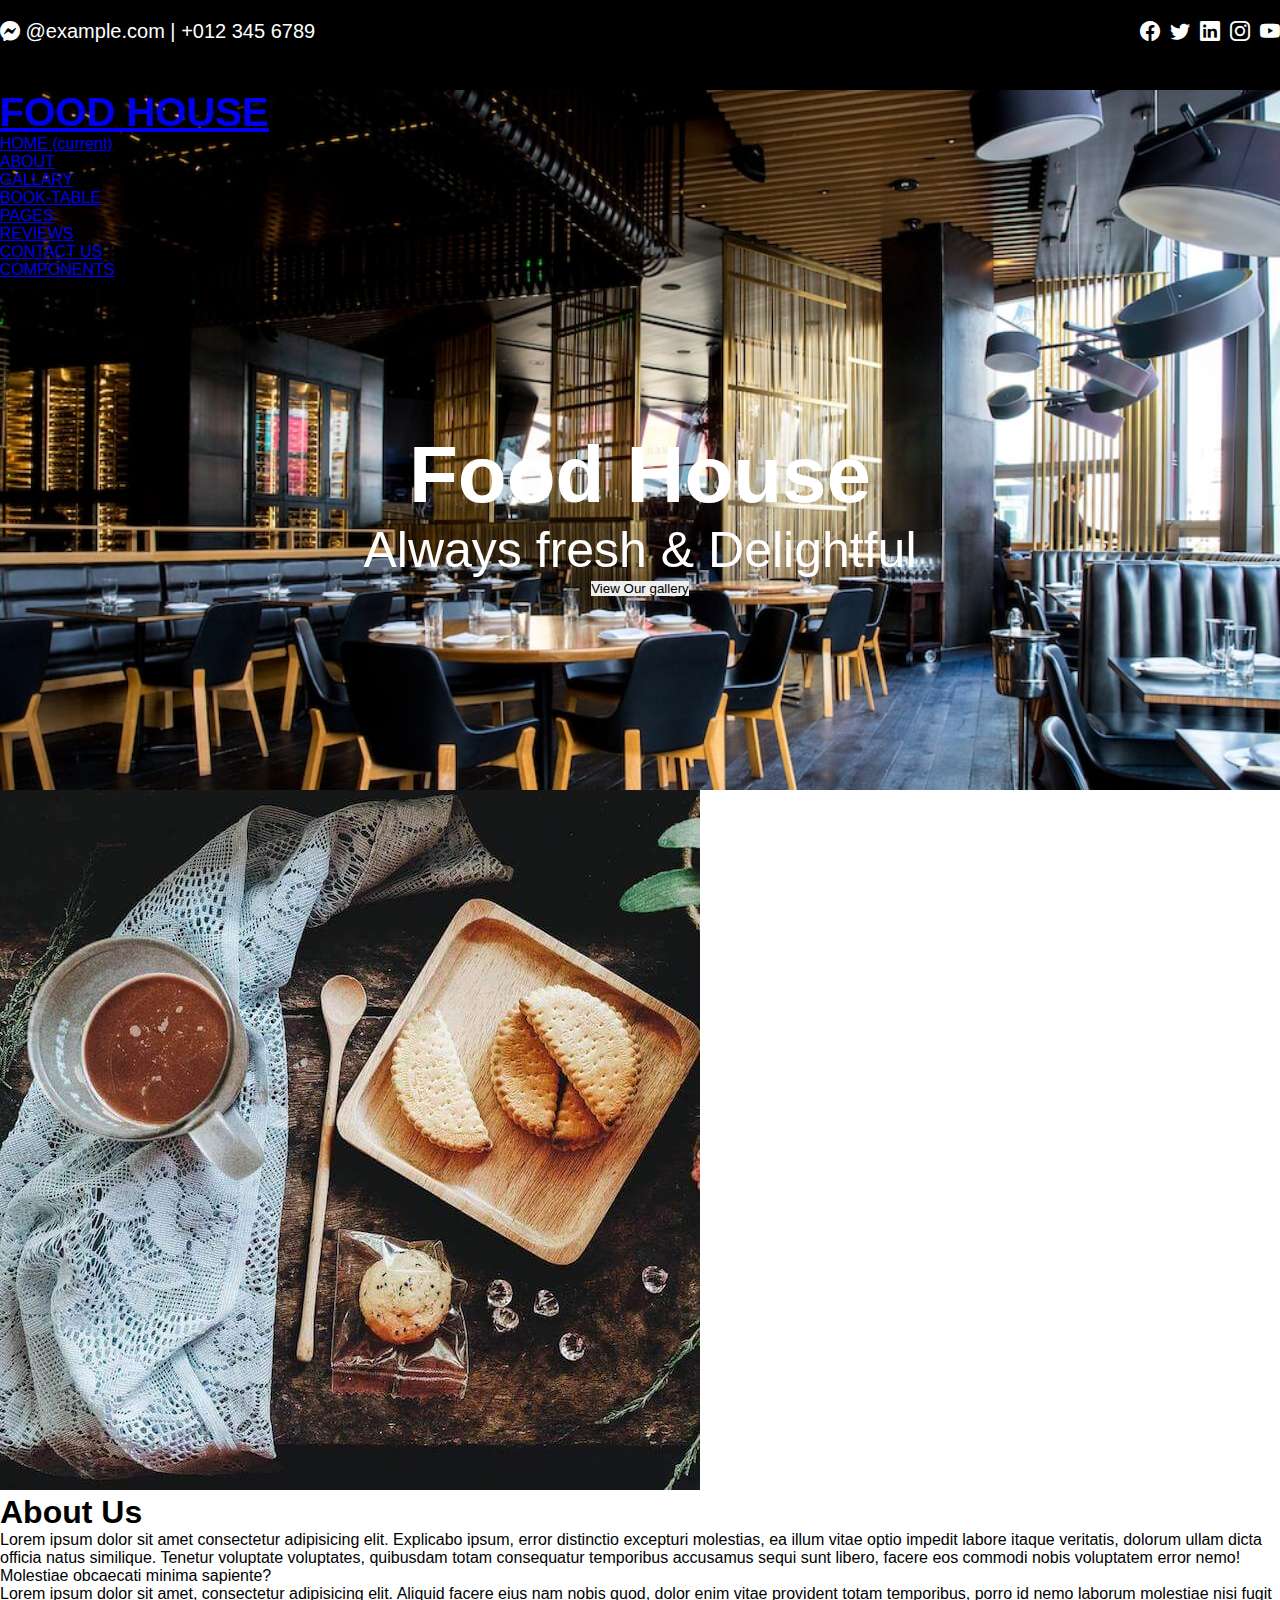
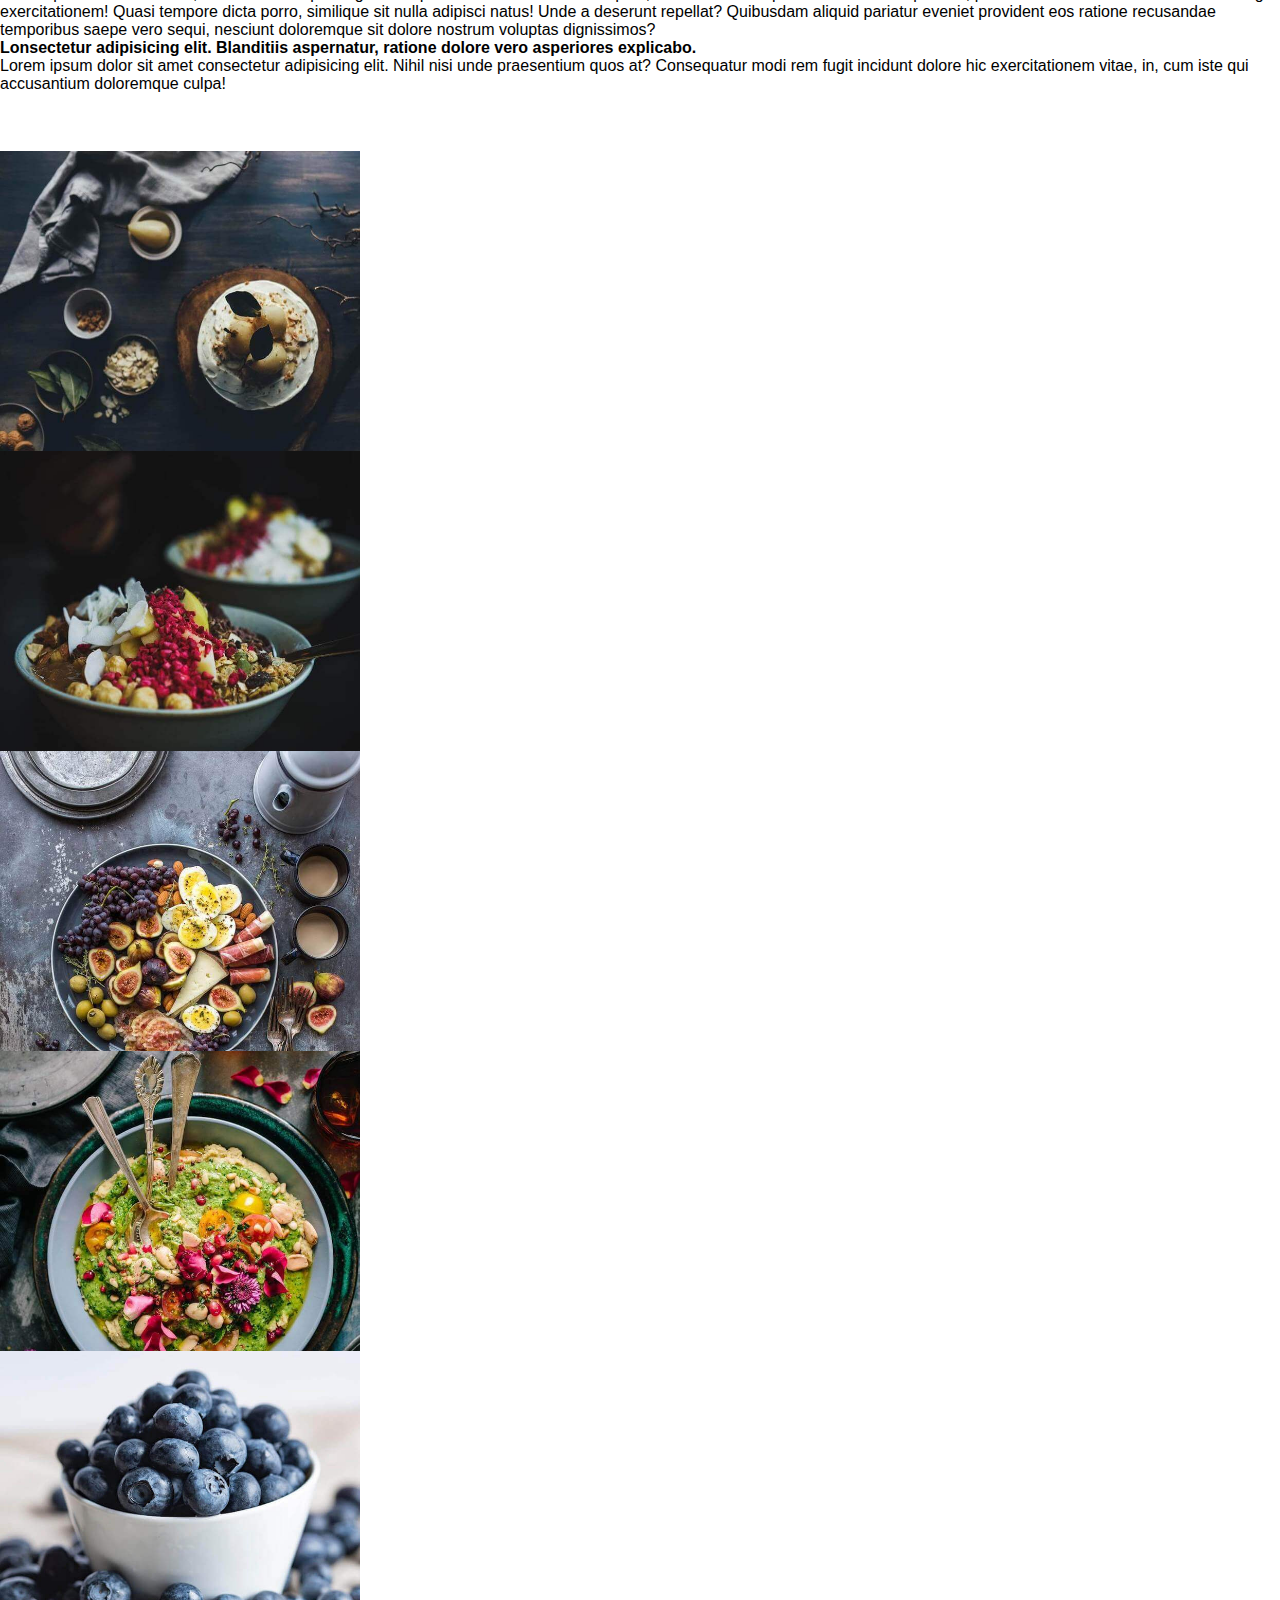
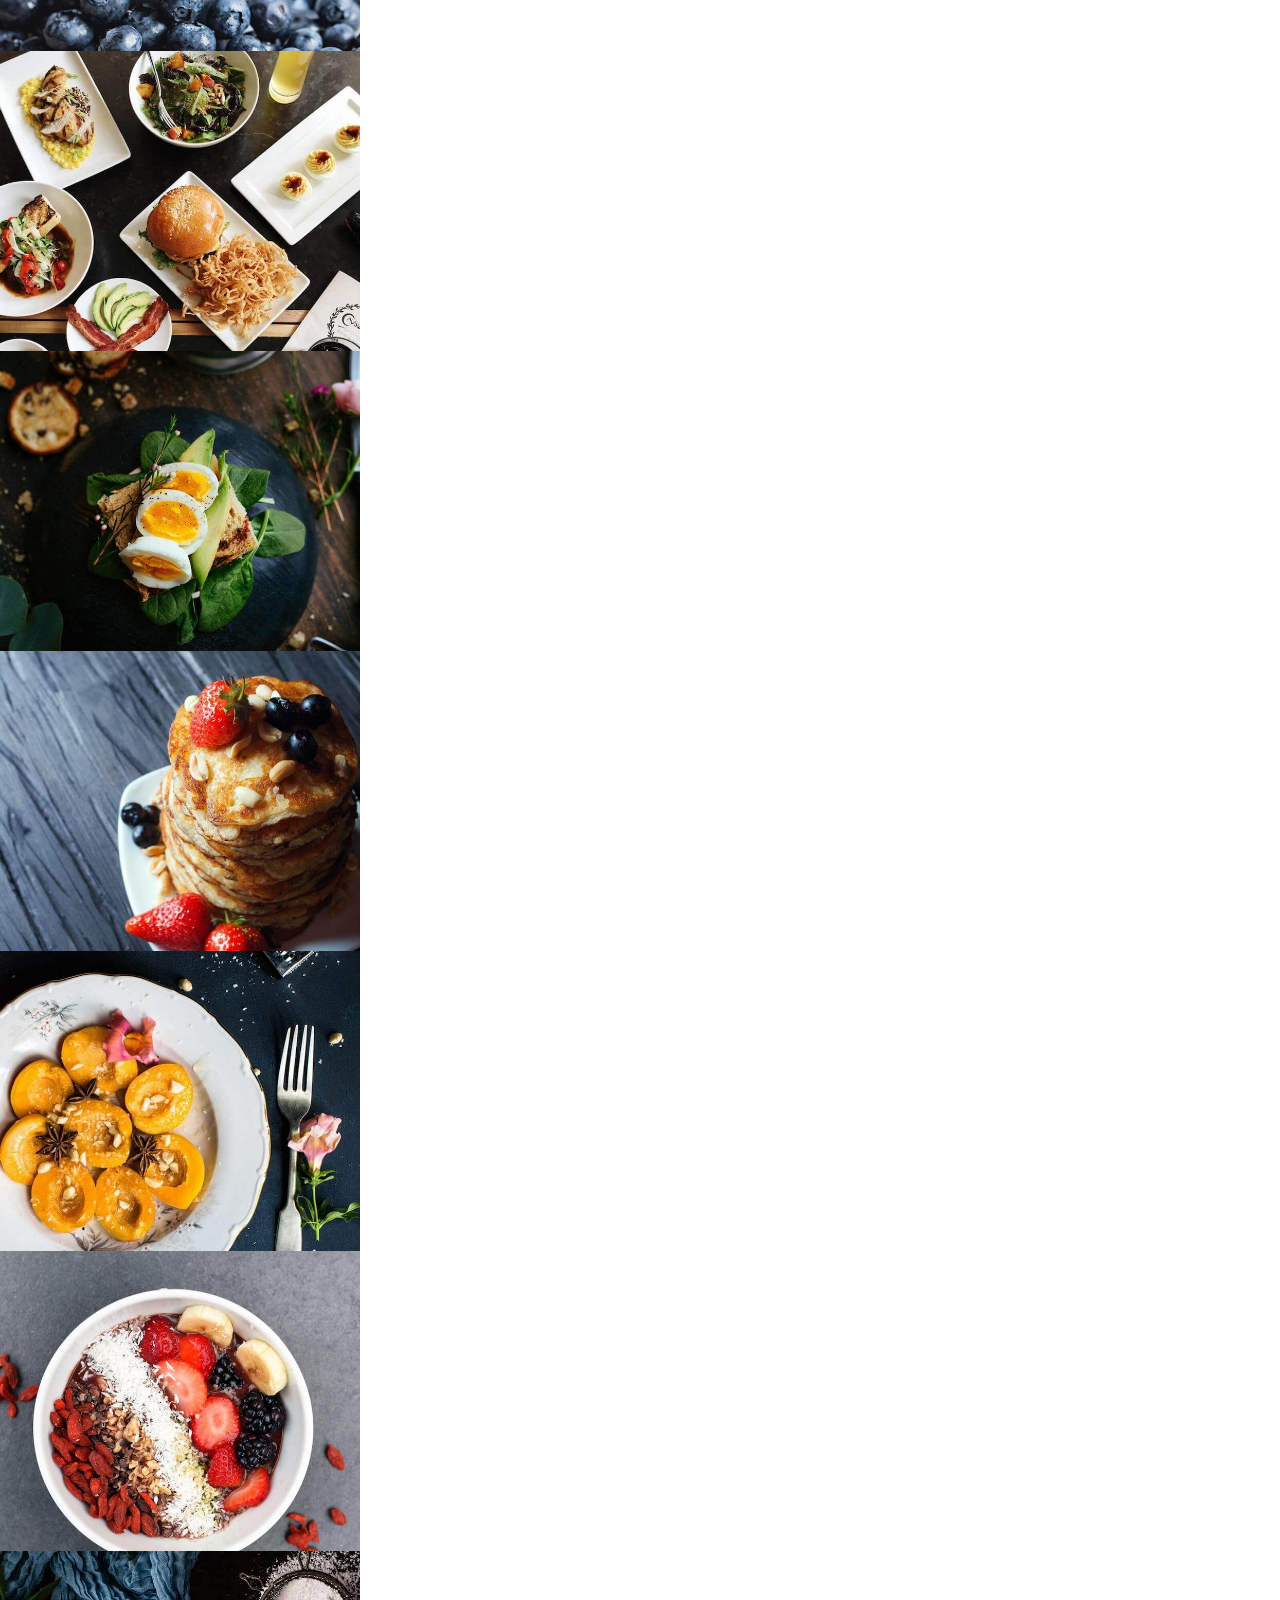
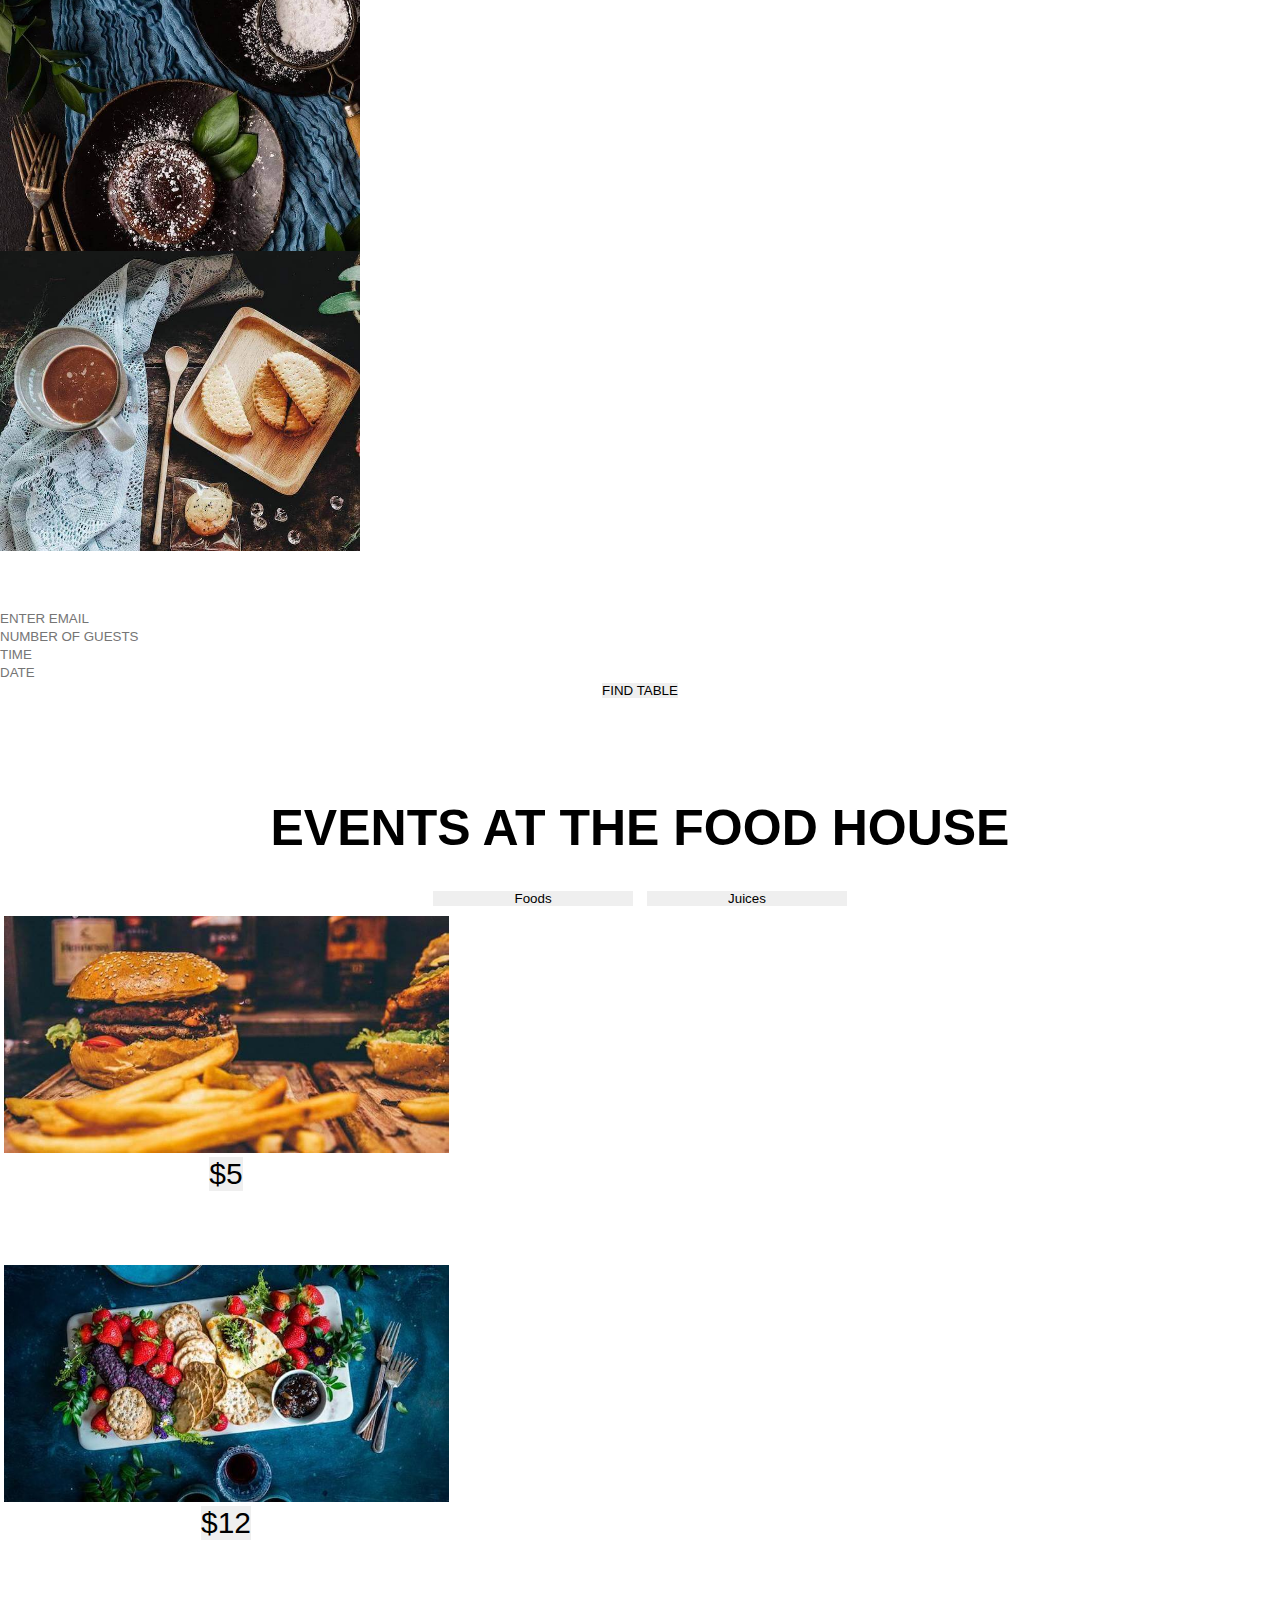
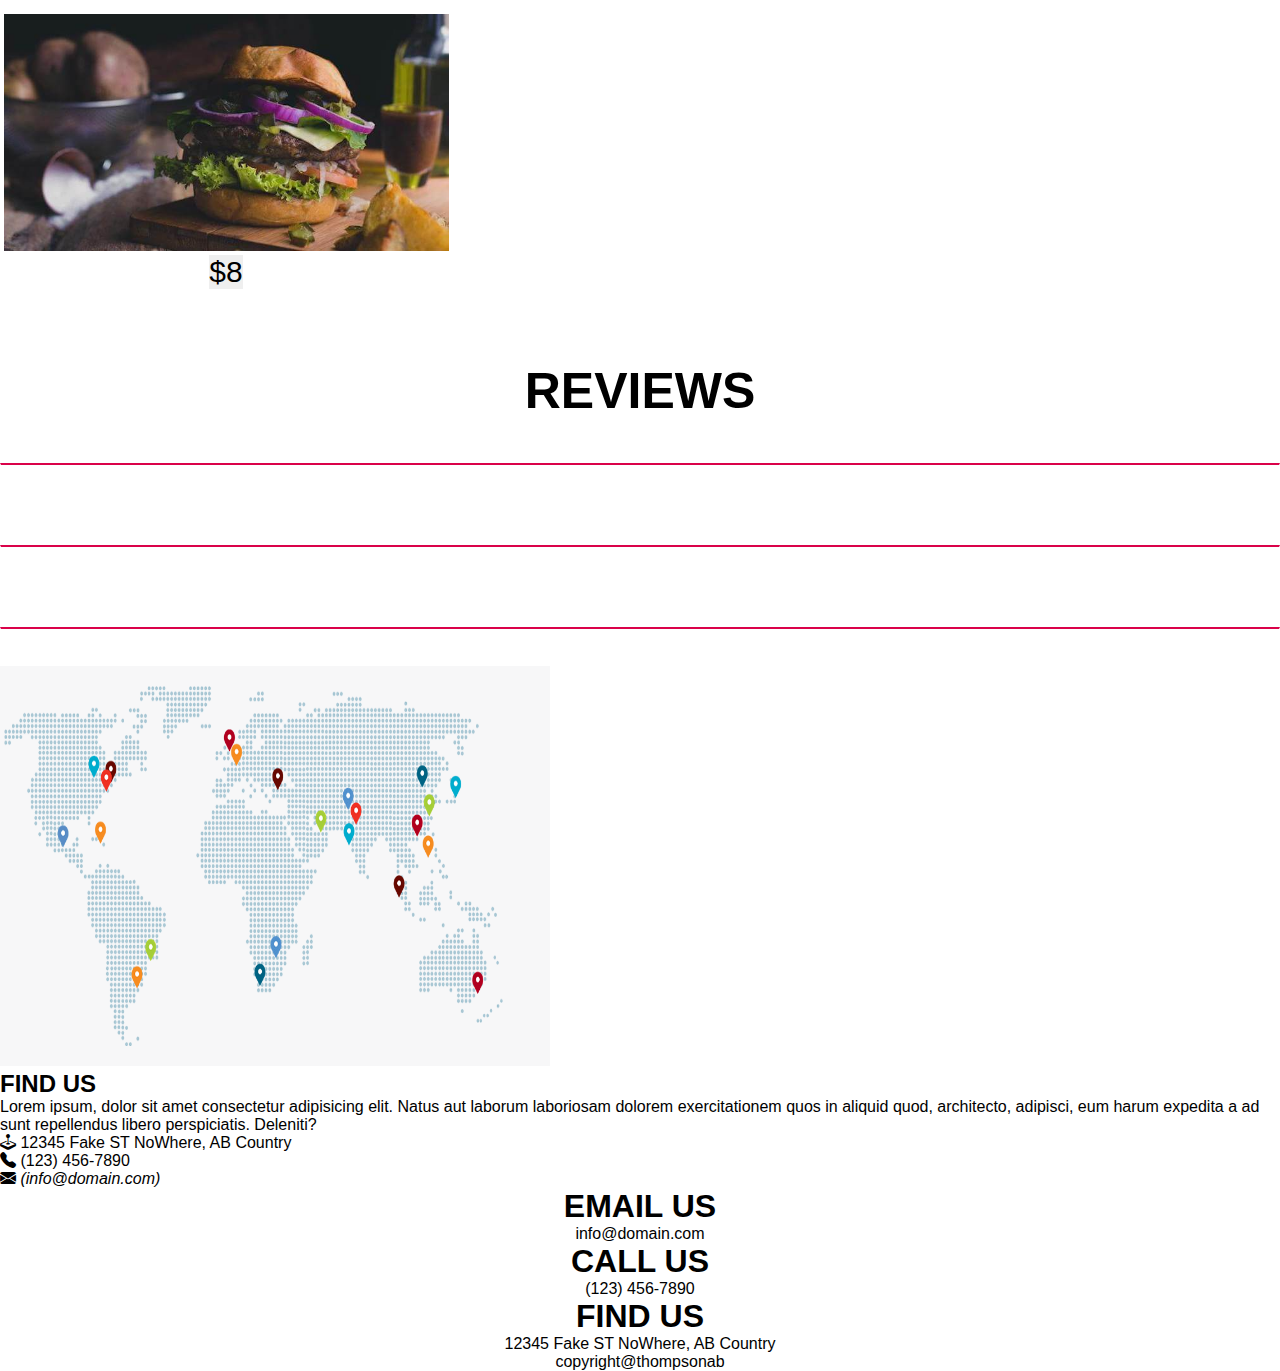
<file: index.html>
<!DOCTYPE html>
<html lang="en">
<head>
    <meta charset="UTF-8">
    <meta http-equiv="X-UA-Compatible" content="IE=edge">
    <meta name="viewport" content="width=device-width, initial-scale=1.0">
    <link rel="stylesheet" href="https://cdn.jsdelivr.net/npm/bootstrap-icons@1.9.1/font/bootstrap-icons.css">
    <link rel="stylesheet" href="https://cdn.jsdelivr.net/npm/bootstrap@4.6.2/dist/css/bootstrap.min.css" integrity="sha384-xOolHFLEh07PJGoPkLv1IbcEPTNtaed2xpHsD9ESMhqIYd0nLMwNLD69Npy4HI+N" crossorigin="anonymous">
    <link rel="stylesheet" href="style.css">
    <title>Document</title>

    <style>
.head-nav {
    /* width: 100px; */
    height: 700px;
    background-image: url('./images/bold2.jpeg');
    background-size: cover;
    background-repeat: no-repeat;
    animation-name: example;
    animation-duration: 8s;
    animation-iteration-count: infinite;
}

@keyframes example {
  0%   {background-image: url('./images/bold2.jpeg');}
  25%  {background-image: url('./images/bold5.jpg');}
  50%  {background-image: url('./images/bold4.jpg');}
  100% {background-image: url('./images/bold1.jpeg');}
}

.col1{
  background-image: url('./images/gallary-1.jpg');
  background-repeat: no-repeat;
  background-size: cover;
  width: 360px;
}

.col2{
  background-image: url('./images/gallary-2.jpg');
  background-repeat: no-repeat;
  background-size: cover;
  width: 360px;
}

.col3{
  background-image: url('./images/gallary-3.jpg');
  background-repeat: no-repeat;
  background-size: cover;
  width: 360px;
}

.col4{
  background-image: url('./images/gallary-4.jpg');
  background-repeat: no-repeat;
  background-size: cover;
  width: 360px;
  /* height: 300px; */
}

.col5{
  background-image: url('./images/gallary-5.jpg');
  background-repeat: no-repeat;
  background-size: cover;
  width: 360px;
  /* height: 300px; */
}

.col6{
  background-image: url('./images/gallary-6.jpg');
  background-repeat: no-repeat;
  background-size: cover;
  width: 360px;
  /* height: 300px; */
}

.col7{
  background-image: url('./images/gallary-7.jpg');
  background-repeat: no-repeat;
  background-size: cover;
  width: 360px;
  /* height: 300px; */
}

.col8{
  background-image: url('./images/gallary-9.jpg');
  background-repeat: no-repeat;
  background-size: cover;
  width: 360px;
  /* height: 300px; */
}



.col9{
  background-image: url('./images/gallary-10.jpg');
  background-repeat: no-repeat;
  background-size: cover;
  width: 360px;
}

.col10{
  background-image: url('./images/gallary-11.jpg');
  background-repeat: no-repeat;
  background-size: cover;
  width: 360px;
}

.col11{
  background-image: url('./images/gallary-12.jpg');
  background-repeat: no-repeat;
  background-size: cover;
  width: 360px;
}

.col12{
  background-image: url('./images/food3.jpg');
  background-repeat: no-repeat;
  background-size: cover;
  width: 360px;
}

.hover-text{
  background: #00000099;
  opacity: 0;
  height: 300px;
}

.hover-text:hover{
  padding: 50px;
  opacity: 1;
}
</style>

</head>
<body>



    </style>
</head>
<body class="bg-dark text-white">
  <div class="container-fluid nav-wrapper" style="padding-top: 20px; background-color: black; color: white;">
    <div class="left-head ">
      
      <i class="bi bi-messenger text-danger style-icon"></i>
      <a href="#"></a>@example.com</a>
      <a href="#" style="color: white;">|</a>
      <a href="#" style="color: white;">+012 345 6789</a>
    </div>
    <div class="right-head text-danger">
      <div><i class="bi bi-facebook icon"></i></div>
      <div><i class="bi bi-twitter icon"></i></div>
      <div><i class="bi bi-linkedin icon"></i></i></div>
      <div><i class="bi bi-instagram icon"></i></div>
      <div><i class="bi bi-youtube icon"></i></div>
    </div>
  </div>
  
  <div class="head-nav">
      <nav class="container navbar navbar-expand-lg navbar-light bg-dark p-3 sticky-top">
          <a class="navbar-brand orange text-danger" href="#" style="font-weight:bold;font-size: 40px;">FOOD HOUSE</span></a>
          <button class="navbar-toggler" type="button" data-toggle="collapse" data-target="#navbarNavDropdown" aria-controls="navbarNavDropdown" aria-expanded="false" aria-label="Toggle navigation">
            <span class="navbar-toggler-icon"></span>
          </button>

          <div class="collapse navbar-collapse" id="navbarNavDropdown">
            <ul class="navbar-nav ml-auto">
              <li class="nav-item active">
                <a class="nav-link text-danger" href="index.html">HOME <span class="sr-only">(current)</span></a>
              </li>
              <li class="nav-item active">
                <a class="nav-link text-white" href="about.html">ABOUT</a>
              </li>
              <li class="nav-item active">
                <a class="nav-link text-white" href="gallary.html">GALLARY</a>
              </li>
              <li class="nav-item active">
                <a class="nav-link text-white" href="book.html">BOOK-TABLE</a>
              </li>

              <li class="nav-item active">
                <a class="nav-link text-white" href="pages.html">PAGES</a>
              </li>

              <li class="nav-item active">
                <a class="nav-link text-white" href="review.html">REVIEWS</a>
              </li>

              <li class="nav-item active">
                <a class="nav-link text-white" href="contact.html">CONTACT US</a>
              </li>

              <li class="nav-item active bg-danger">
                <a class="nav-link text-white" href="#">COMPONENTS</a>
              </li>
          </ul>
        </div>
      </nav>

      <div class="container  food-nut">
        <div class="food-house1">
          <p>Food House</p>
        </div>
          <div class="food-house2">
        <p>Always fresh & Delightful</p>
        </div>
        <button type="submit" class="btn btn-danger row">View Our gallery</button>
      </div>


    </div> 

<div class="row mb-5 bg-dark about-us text-white ">
  <div class="col-12 col-md-6"><img src="./images/food3.jpg" class="img-fluid" alt="food3">
  </div>
  <div class="col-12 col-md-6 text-white mt-5 p-5">
    <h1>About Us</h1><hr>
    <p>Lorem ipsum dolor sit amet consectetur adipisicing elit. Explicabo ipsum, 
      error distinctio excepturi molestias, ea illum vitae optio impedit labore itaque veritatis, dolorum ullam dicta officia natus similique. Tenetur voluptate voluptates, quibusdam totam consequatur temporibus accusamus sequi sunt libero, facere eos commodi nobis voluptatem error nemo! Molestiae obcaecati minima sapiente?</p>
    <p>Lorem ipsum dolor sit amet, consectetur adipisicing elit. Aliquid facere eius nam nobis quod, dolor enim vitae provident totam temporibus, porro id nemo laborum molestiae nisi fugit exercitationem!
      Quasi tempore dicta porro, similique sit nulla adipisci natus! Unde a deserunt repellat? Quibusdam aliquid pariatur eveniet provident eos ratione recusandae temporibus saepe vero sequi, nesciunt doloremque sit dolore nostrum voluptas dignissimos?</p>
    <b>Lonsectetur adipisicing elit. Blanditiis aspernatur, ratione dolore vero asperiores explicabo.</b>
    <p>Lorem ipsum dolor sit amet consectetur adipisicing elit. Nihil nisi unde praesentium quos at? Consequatur modi rem fugit incidunt dolore hic exercitationem vitae, in, cum iste qui accusantium doloremque culpa!</p>
  </div>
</div><hr>

    <div class="mt-5 mb-5 our-menu">
      <p class="our-menu">OUR MENU</p>
    </div>


          
            <div class="container-fluid row   mt-5 bg-dark">
              <div class="col-sm-12 col-lg-3">
                <div class="col1">
                  <div class="hover-text p-5 text-center text-white">
                    <h3>OUR MENU</h3>
                    <p>Lorem ipsum dolor sit amet consectetur, adipisicing elit.</p>
                  </div>
                </div>
              </div>
            
              <div class="col-sm-12 col-lg-3">
                <div class="col2">
                  <div class="hover-text p-5 text-center text-white">
                    <h3>OUR MENU</h3>
                    <p>Lorem ipsum dolor sit amet consectetur, adipisicing elit.</p>
                  </div>
                </div>
              </div>
            
              <div class="col-sm-12 col-lg-3">
                <div class="col3">
                  <div class="hover-text p-5 text-center text-white">
                    <h3>OUR MENU</h3>
                    <p>Lorem ipsum dolor sit amet consectetur, adipisicing elit.</p>
                  </div>
                </div>
              </div>
            
              <div class="col-sm-12 col-lg-3">
                <div class="col4">
                  <div class="hover-text p-5 text-center text-white">
                    <h3>OUR MENU</h3>
                    <p>Lorem ipsum dolor sit amet consectetur, adipisicing elit.</p>
                  </div>
                </div>
              </div>
            </div>

            <div class="container-fluid row bg-dark">
              <div class="col-sm-12 col-lg-3">
                <div class="col5">
                  <div class="hover-text p-5 text-center text-white">
                    <h3>OUR MENU</h3>
                    <p>Lorem ipsum dolor sit amet consectetur, adipisicing elit.</p>
                  </div>
                </div>
              </div>

              <div class="col-sm-12 col-lg-3">
                <div class="col6">
                  <div class="hover-text p-5 text-center text-white">
                    <h3>OUR MENU</h3>
                    <p>Lorem ipsum dolor sit amet consectetur, adipisicing elit.</p>
                  </div>
                </div>
              </div>

              <div class="col-sm-12 col-lg-3">
                <div class="col7">
                  <div class="hover-text p-5 text-center text-white">
                    <h3>OUR MENU</h3>
                    <p>Lorem ipsum dolor sit amet consectetur, adipisicing elit.</p>
                  </div>
                </div>
              </div>

              <div class="col-sm-12 col-lg-3">
                <div class="col8">
                  <div class="hover-text p-5 text-center text-white">
                    <h3>OUR MENU</h3>
                    <p>Lorem ipsum dolor sit amet consectetur, adipisicing elit.</p>
                  </div>
                </div>
              </div>
            </div>

            <div class="container-fluid row bg-dark">
              <div class="col-sm-12 col-lg-3">
                <div class="col9">
                  <div class="hover-text p-5 text-center text-white">
                    <h3>My Heading</h3>
                    <p>Lorem ipsum dolor sit amet consectetur, adipisicing elit.</p>
                  </div>
                </div>
              </div>

              <div class="col-sm-12 col-lg-3">
                <div class="col10">
                  <div class="hover-text p-5 text-center text-white">
                    <h3>OUR MENU</h3>
                    <p>Lorem ipsum dolor sit amet consectetur, adipisicing elit.</p>
                  </div>
                </div>
              </div>

              <div class="col-sm-12 col-lg-3">
                <div class="col11">
                  <div class="hover-text p-5 text-center text-white">
                    <h3>OUR MENU</h3>
                    <p>Lorem ipsum dolor sit amet consectetur, adipisicing elit.</p>
                  </div>
                </div>
              </div>

              <div class="col-sm-12 col-lg-3">
                <div class="col12">
                  <div class="hover-text p-5 text-center text-white">
                    <h3>OUR MENU</h3>
                    <p>Lorem ipsum dolor sit amet consectetur, adipisicing elit.</p>
                  </div>
                </div>
              </div>
            </div><hr>
        
            
            
      <div class="mt-5 p-5 our-menu">
        <h1 class="our-menu">BOOK A TABLE</h1>
      </div>


      <div class="container-fluid row ml-auto book1">
          <div class="col-12 col-lg-3 mb-3">
              <input type="text" id="valueA1" class="form-control bg-dark text-white" placeholder="ENTER EMAIL" onkeyup="validateName()">
              <span id="valueAErr1"></span>
          </div>
          <div class="col-12 col-lg-3 mb-3">
              <input type="tel"  id="valueB1" class="form-control bg-dark text-white" placeholder="NUMBER OF GUESTS"onkeyup="validatenumber()">
              <span id="valueBErr1"></span>
          </div>
          <div class="col-12 col-lg-3 mb-3">
              <input type="email" class="form-control bg-dark text-white" placeholder="TIME" id="Time">
          </div>
          <div class="col-12 col-lg-3">
              <input type="email" class="form-control bg-dark text-white" placeholder="DATE" id="Date">
          </div>
     </div>
    <div class="p-5 find-table">
      <button type="submit" class="btn btn-danger row" >FIND TABLE</button>
    </div><hr>


    <div class="container-fliud">
        <div class="events">
          <b class="text-white font-weight: bold;">EVENTS AT THE FOOD HOUSE</b>
              <div class="food">
              <button type="submit" class="btn btn-dark text-danger" style="width: 200px;">Foods</button>                         
              <button type="submit" class="btn btn-danger" style="width: 200px;">Juices</button>
            </div>
        </div>
  
  
      <div class="container-fluid row  ml-auto mt-5">        
        <div class="container col-12 col-lg-4 mb-3"> 
              <div class="burger">
              <img src="./images/blog-1.jpg" alt="blog-1" width="445px">
              <button type="submit" class="btn btn-danger mt-3" style="font-size: 30px;">$5</button>
              <h4 class="p-3">Reiciendis Laborum</h4>
              <p class="p-3">Lorem ipsum dolor sit amet, consectetur adipisicing elit. Culpa provident illum officiis fugit laudantium voluptatem sit iste delectus qui ex.</p>
            </div>
          </div>

          <div class="col-12 col-lg-4 mb-3"> 
            <div class="burger">
            <img src="./images/blog-2.jpg" alt="blog-2" width="445x">
            <button type="submit" class="btn btn-danger mt-3" style="font-size: 30px;">$12</button>
            <h4 class="p-3">Reiciendis Laborum</h4>
            <p class="p-3">Lorem ipsum dolor sit amet, consectetur adipisicing elit. Culpa provident illum officiis fugit laudantium voluptatem sit iste delectus qui ex.</p>
          </div>
        </div>

        <div class="col-12 col-lg-4 mb-3"> 
          <div class="burger">
          <img src="./images/blog-3.jpg" alt="blog-3" width="445px">
          <button type="submit" class="btn btn-danger mt-3" style="font-size: 30px;">$8</button>
          <h4 class="p-3">Reiciendis Laborum</h4>
          <p class="p-3">Lorem ipsum dolor sit amet, consectetur adipisicing elit. Culpa provident illum officiis fugit laudantium voluptatem sit iste delectus qui ex.</p>
        </div>
        </div>
      </div>
    </div><hr>


    <div class="mt-5">
      <p class="reviews text-white">REVIEWS</p>
    </div>

    <div class="container-fluid row  ml-auto mb-5 john-doe1">
      <div class="col-sm-12 col-lg-4 mb-5">
        <h2 class="john-doe1">John Doe</h2>
        <h5 class="mb-5">Web Designer</h5>
        <div class="p-3 john-doe">
          <p>Lorem ipsum dolor sit amet consectetur adipisicing elit.
             Eius aliquid, quisquam possimus sint, magni vel fugit distinctio totam fugiat unde repellat laborum commodi nihil, hic velit dolore quas corporis inventore.</p>
        </div>
      </div>

      <div class="col-sm-12 col-lg-4 mb-5">
        <h2 class="john-doe1">Steve Thomas</h2>
        <h5 class="mb-5">UX/UI Designer</h5>
        <div class="p-3 john-doe">
          <p>Lorem ipsum dolor sit amet consectetur adipisicing elit.
             Eius aliquid, quisquam possimus sint, magni vel fugit distinctio totam fugiat unde repellat laborum commodi nihil, hic velit dolore quas corporis inventore.</p>
        </div>
      </div>

        <div class="col-sm-12 col-lg-4 mb-5">
          <h2 class="john-doe1">Miranda Joy</h2>
          <h5 class="mb-5">Graphic Designer</h5>
          <div class="p-3 john-doe">
            <p>Lorem ipsum dolor sit amet consectetur adipisicing elit.
               Eius aliquid, quisquam possimus sint, magni vel fugit distinctio totam fugiat unde repellat laborum commodi nihil, hic velit dolore quas corporis inventore.</p>
          </div>
       </div>
    </div><hr>

    <div class="container-fluid row mt-5 pt-5">
      <div class="col-sm-6 col-lg-6">
        <img src="map.png" alt="map" width="550px"  height="400px">
      </div>
      <div class="col-sm-12 col-lg-6 text-white mt-5 p-5">
        <h2>FIND US</h2>
        <p>Lorem ipsum, dolor sit amet consectetur adipisicing elit. Natus aut laborum laboriosam dolorem exercitationem quos 
          in aliquid quod, architecto, adipisci, eum harum expedita a ad sunt repellendus libero perspiciatis. Deleniti?</p>
        <p><i class="bi bi-joystick"></i><span> 12345 Fake ST NoWhere, AB Country</span></p>
        <p><i class="bi bi-telephone-fill"></i><span>  (123) 456-7890</span></p>
        <p><i class="bi bi-envelope-fill"><span>  (info@domain.com)</span></i></p>
      </div>
    </div><hr>

    <div class="last">
      <div class="row ml-auto p-5 text-white">
        <div class="col-sm-12 col-lg-4 last">
          <h1>EMAIL US</h1>
          <p>info@domain.com</p>
        </div>

        <div class="col-sm-12 col-lg-4 last">
          <h1>CALL US</h1>
          <p>(123) 456-7890</p>
        </div>

        <div class="col-sm-12 col-lg-4 last">
          <h1>FIND US</h1>
          <p>12345 Fake ST NoWhere, AB Country</p>
        </div>
      </div>
    </div><hr>

  <footer class="text-dark bg-white" style="text-align: center;">copyright@thompsonab</footer>
   

    <script src="https://cdn.jsdelivr.net/npm/jquery@3.5.1/dist/jquery.slim.min.js" integrity="sha384-DfXdz2htPH0lsSSs5nCTpuj/zy4C+OGpamoFVy38MVBnE+IbbVYUew+OrCXaRkfj" crossorigin="anonymous"></script>
    <script src="https://cdn.jsdelivr.net/npm/bootstrap@4.6.2/dist/js/bootstrap.bundle.min.js" integrity="sha384-Fy6S3B9q64WdZWQUiU+q4/2Lc9npb8tCaSX9FK7E8HnRr0Jz8D6OP9dO5Vg3Q9ct" crossorigin="anonymous"></script>
    <script src="index.js"></script>
</body>
</html>
</file>
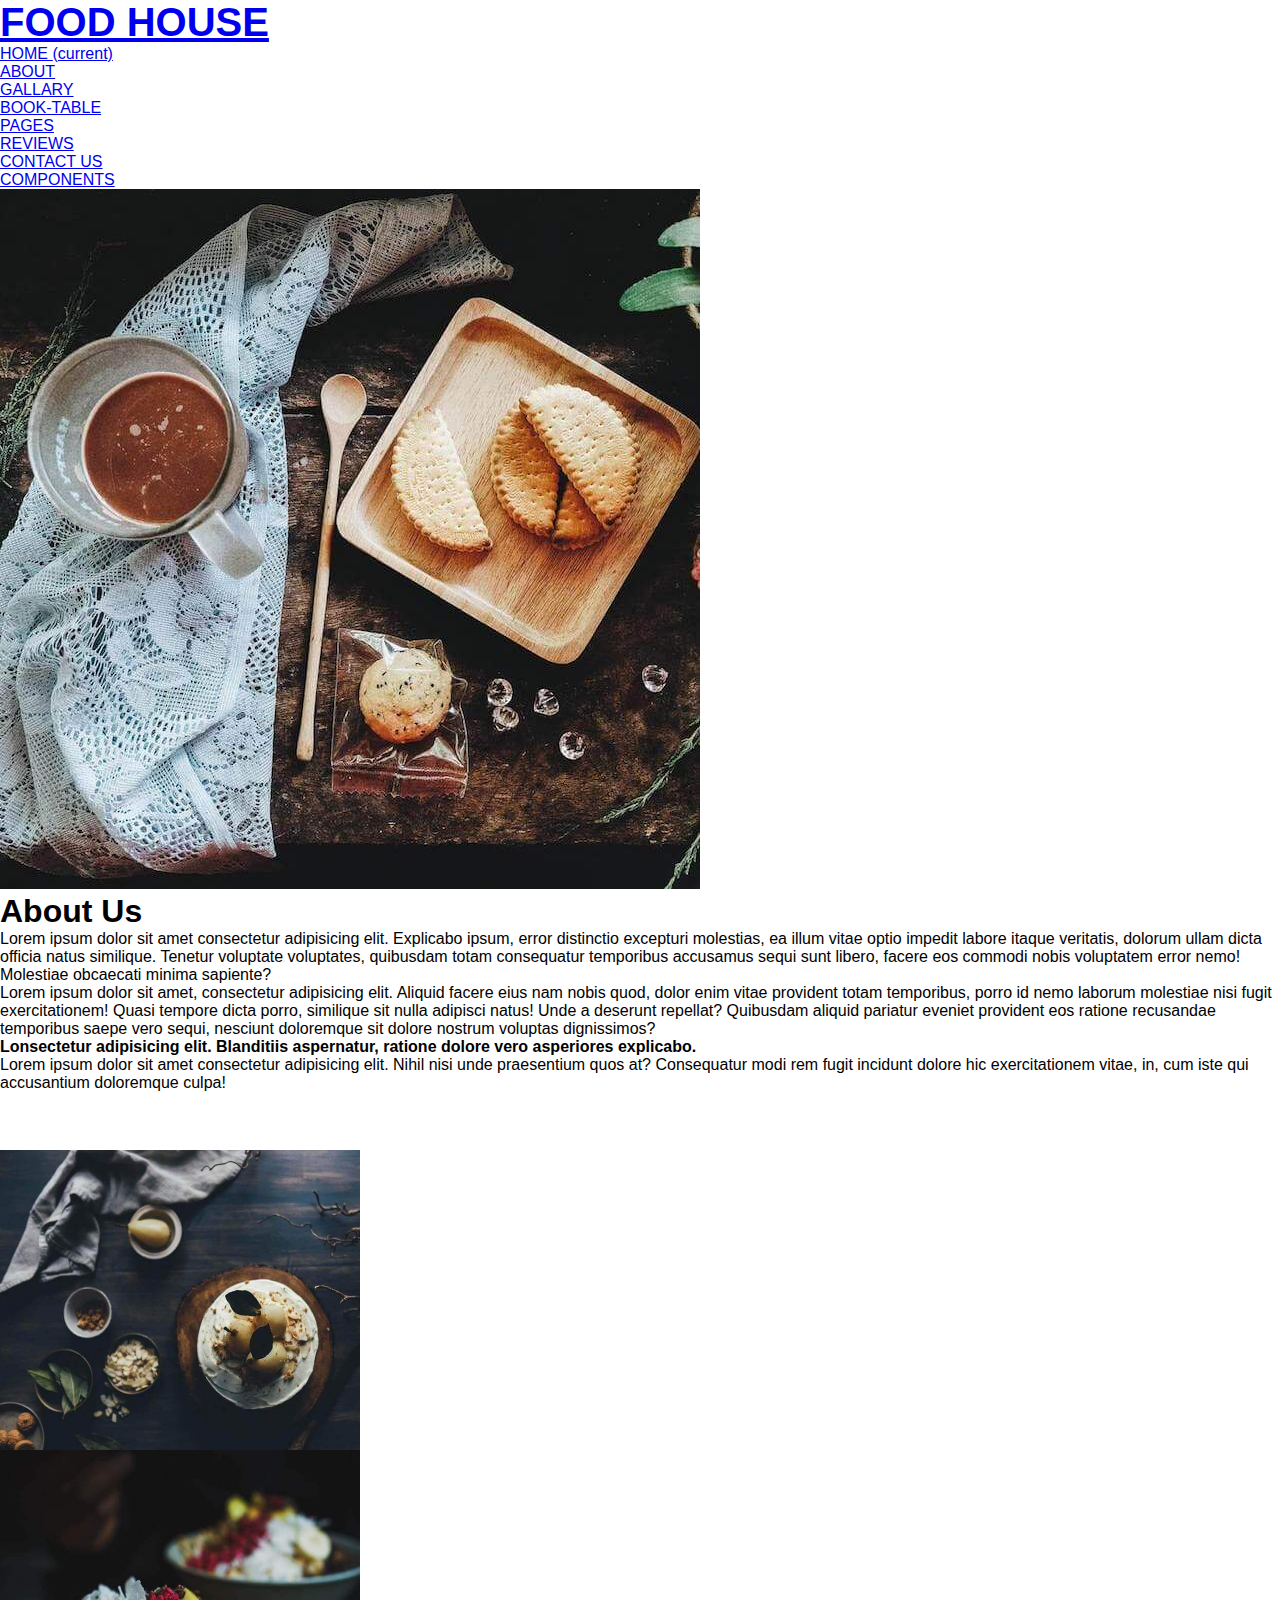
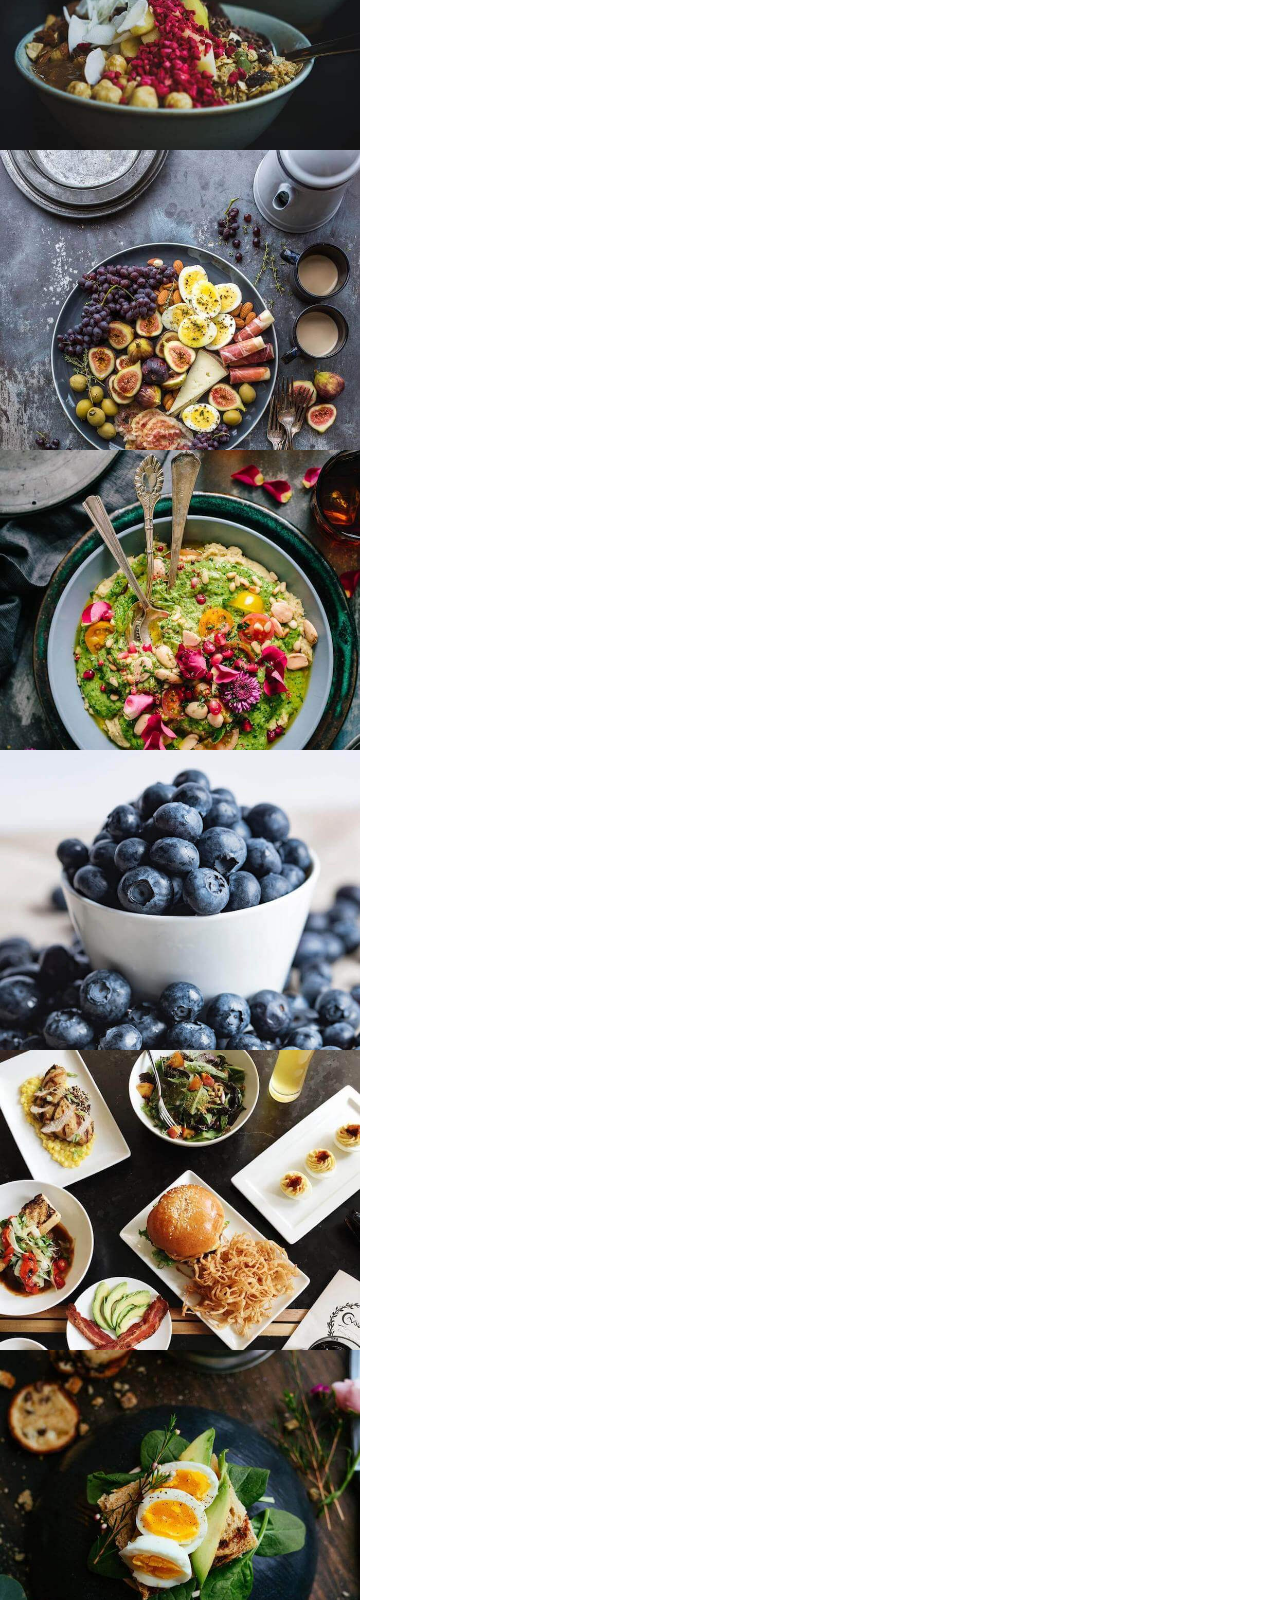
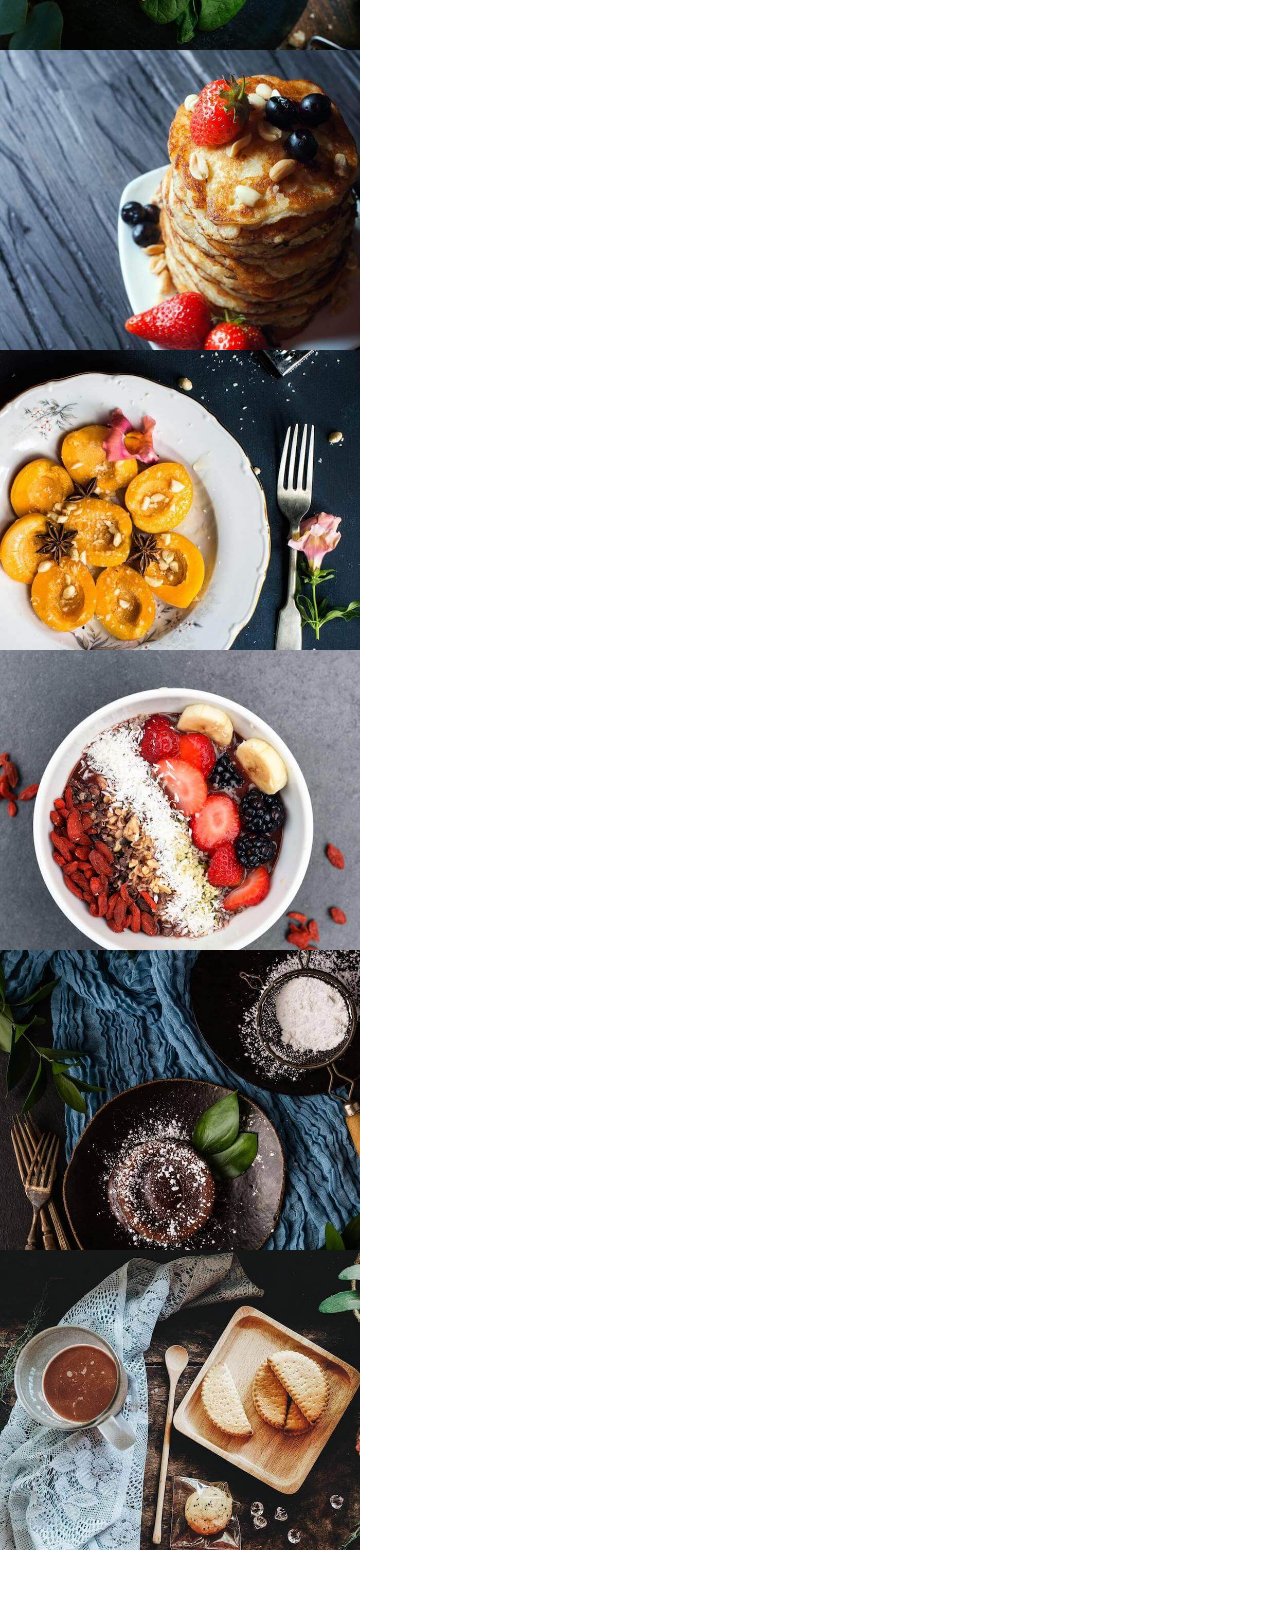
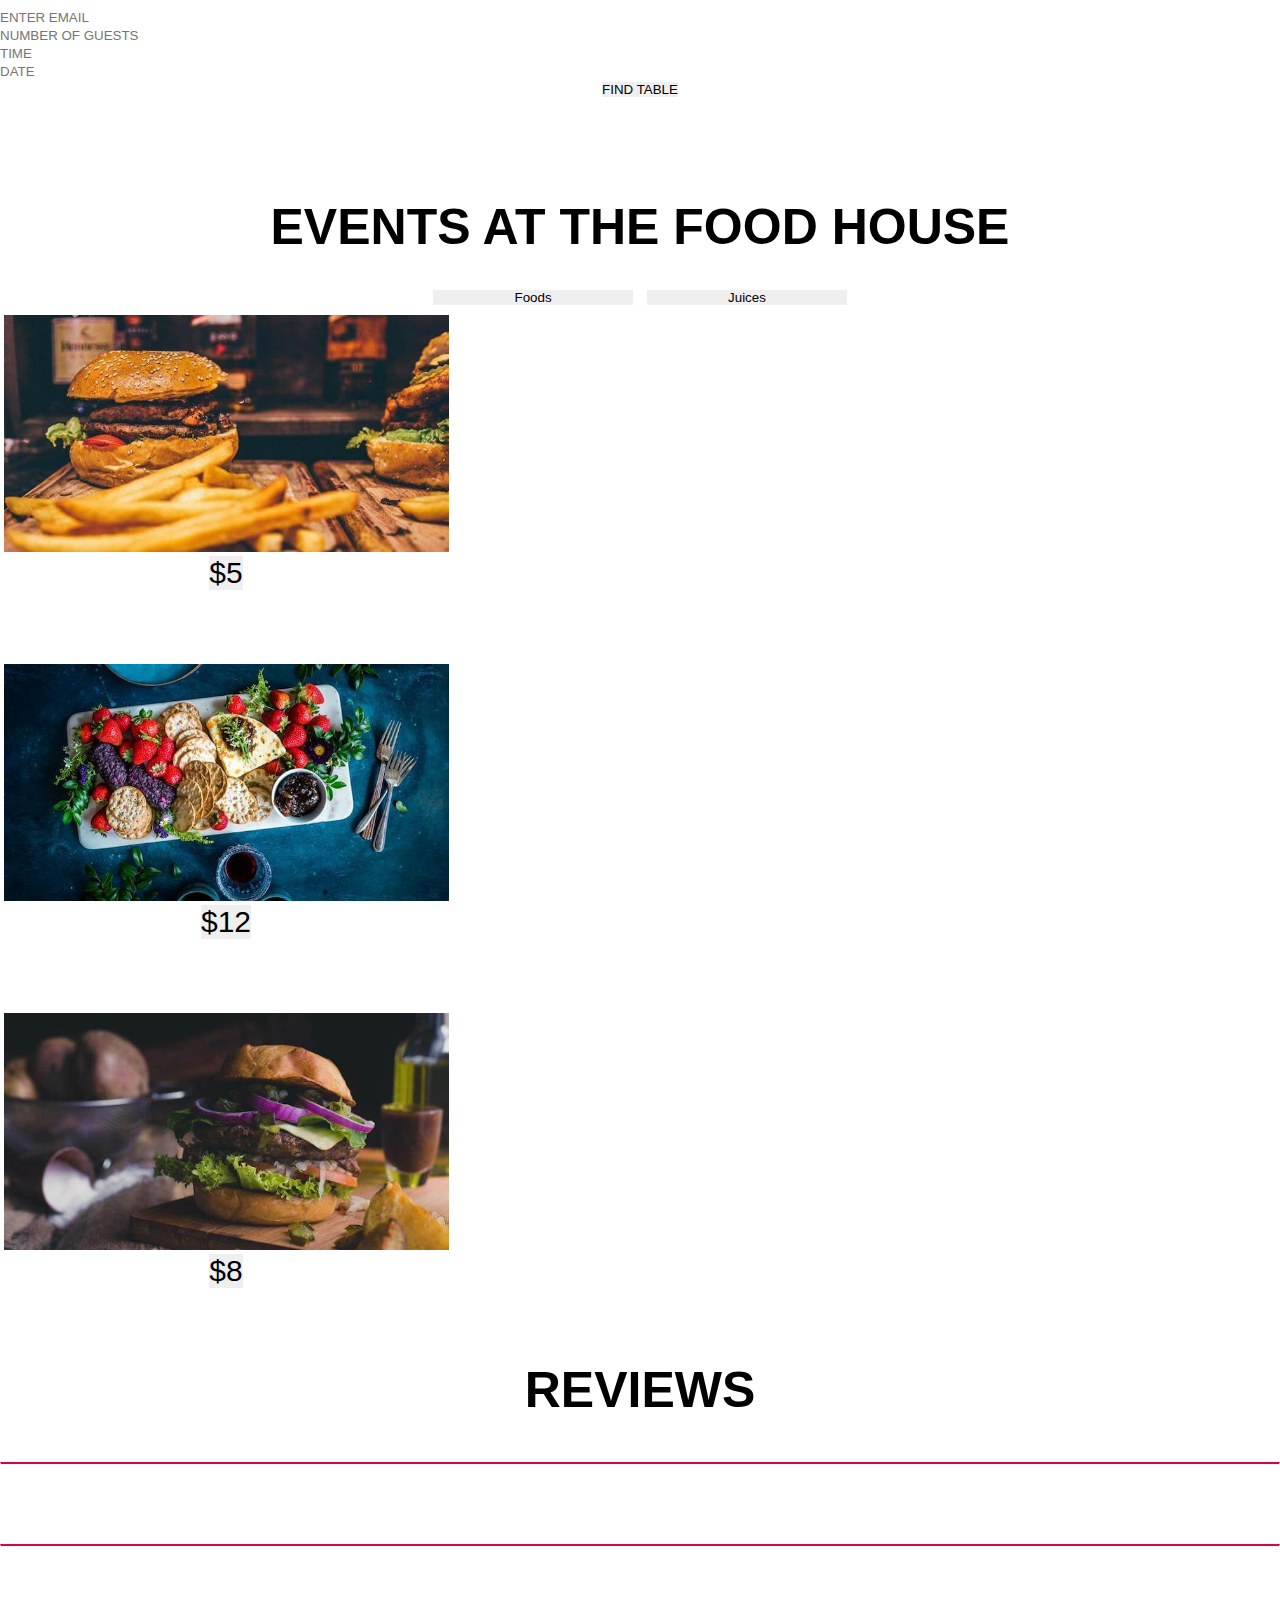
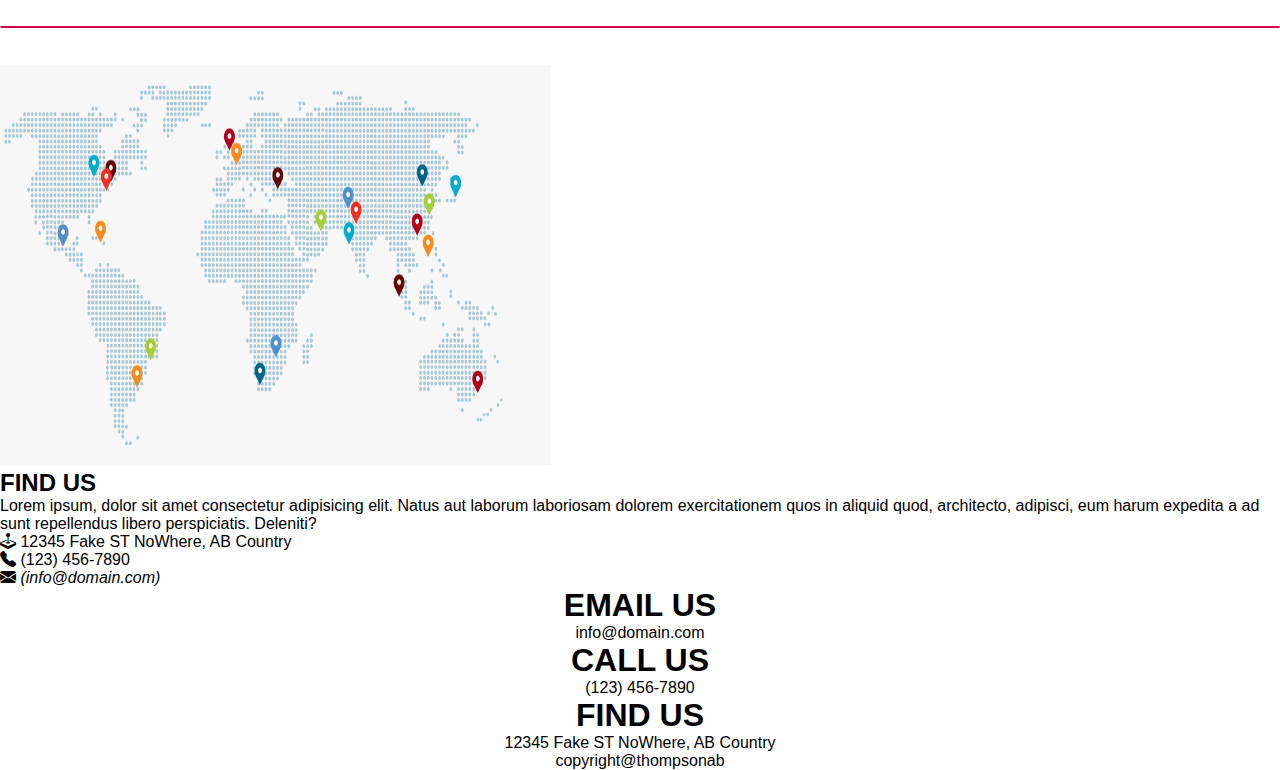
<file: about.html>
<!DOCTYPE html>
<html lang="en">
<head>
    <meta charset="UTF-8">
    <meta http-equiv="X-UA-Compatible" content="IE=edge">
    <meta name="viewport" content="width=device-width, initial-scale=1.0">
    <title>Document</title>
    <link rel="stylesheet" href="https://cdn.jsdelivr.net/npm/bootstrap-icons@1.9.1/font/bootstrap-icons.css">
    <link rel="stylesheet" href="https://cdn.jsdelivr.net/npm/bootstrap@4.6.2/dist/css/bootstrap.min.css" integrity="sha384-xOolHFLEh07PJGoPkLv1IbcEPTNtaed2xpHsD9ESMhqIYd0nLMwNLD69Npy4HI+N" crossorigin="anonymous">
    <link rel="stylesheet" href="style.css">
    <style>
.col1{
  background-image: url('./images/gallary-1.jpg');
  background-repeat: no-repeat;
  background-size: cover;
  width: 360px;
}

.col2{
  background-image: url('./images/gallary-2.jpg');
  background-repeat: no-repeat;
  background-size: cover;
  width: 360px;
}

.col3{
  background-image: url('./images/gallary-3.jpg');
  background-repeat: no-repeat;
  background-size: cover;
  width: 360px;
}

.col4{
  background-image: url('./images/gallary-4.jpg');
  background-repeat: no-repeat;
  background-size: cover;
  width: 360px;
  /* height: 300px; */
}

.col5{
  background-image: url('./images/gallary-5.jpg');
  background-repeat: no-repeat;
  background-size: cover;
  width: 360px;
  /* height: 300px; */
}

.col6{
  background-image: url('./images/gallary-6.jpg');
  background-repeat: no-repeat;
  background-size: cover;
  width: 360px;
  /* height: 300px; */
}

.col7{
  background-image: url('./images/gallary-7.jpg');
  background-repeat: no-repeat;
  background-size: cover;
  width: 360px;
  /* height: 300px; */
}

.col8{
  background-image: url('./images/gallary-9.jpg');
  background-repeat: no-repeat;
  background-size: cover;
  width: 360px;
  /* height: 300px; */
}



.col9{
  background-image: url('./images/gallary-10.jpg');
  background-repeat: no-repeat;
  background-size: cover;
  width: 360px;
}

.col10{
  background-image: url('./images/gallary-11.jpg');
  background-repeat: no-repeat;
  background-size: cover;
  width: 360px;
}

.col11{
  background-image: url('./images/gallary-12.jpg');
  background-repeat: no-repeat;
  background-size: cover;
  width: 360px;
}

.col12{
  background-image: url('./images/food3.jpg');
  background-repeat: no-repeat;
  background-size: cover;
  width: 360px;
}

.hover-text{
  background: #00000099;
  opacity: 0;
  height: 300px;
}

.hover-text:hover{
  padding: 50px;
  opacity: 1;
}
    </style>
</head>
<body class="bg-dark">
    <nav class="container-fliud navbar navbar-expand-lg navbar-light bg-dark p-3 sticky-top">
        <a class="navbar-brand orange text-danger" href="#" style="font-weight:bold;font-size: 40px;">FOOD HOUSE</span></a>
        <button class="navbar-toggler" type="button" data-toggle="collapse" data-target="#navbarNavDropdown" aria-controls="navbarNavDropdown" aria-expanded="false" aria-label="Toggle navigation">
          <span class="navbar-toggler-icon"></span>
        </button>

        <div class="collapse navbar-collapse" id="navbarNavDropdown">
          <ul class="navbar-nav ml-auto">
            <li class="nav-item active">
              <a class="nav-link text-danger" href="index.html" >HOME <span class="sr-only">(current)</span></a>
            </li>
            <li class="nav-item active">
              <a class="nav-link text-white" href="about.html">ABOUT</a>
            </li>
            <li class="nav-item active">
              <a class="nav-link text-white" href="gallary.html">GALLARY</a>
            </li>
            <li class="nav-item active">
                <a class="nav-link text-white" href="book.html">BOOK-TABLE</a>
            </li>
            <li class="nav-item active">
                <a class="nav-link text-white" href="pages.html">PAGES</a>
              </li>

            <li class="nav-item active">
              <a class="nav-link text-white" href="review.html">REVIEWS</a>
            </li>

            <li class="nav-item active">
              <a class="nav-link text-white" href="contact.html">CONTACT US</a>
            </li>

            <li class="nav-item active bg-danger">
              <a class="nav-link text-white" href="#">COMPONENTS</a>
            </li>
        </ul>
      </div>
    </nav>


    <div class="row pt-5 mb-5 bg-dark about-us text-white ">
        <div class="col-12 col-md-6" ><img src="./images/food3.jpg" class="img-fluid" alt="food3">
        </div>
        <div class="col-12 col-md-6 text-white mt-5 p-5">
          <h1>About Us</h1><hr>
          <p>Lorem ipsum dolor sit amet consectetur adipisicing elit. Explicabo ipsum, 
            error distinctio excepturi molestias, ea illum vitae optio impedit labore itaque veritatis, dolorum ullam dicta officia natus similique. Tenetur voluptate voluptates, quibusdam totam consequatur temporibus accusamus sequi sunt libero, facere eos commodi nobis voluptatem error nemo! Molestiae obcaecati minima sapiente?</p>
          <p>Lorem ipsum dolor sit amet, consectetur adipisicing elit. Aliquid facere eius nam nobis quod, dolor enim vitae provident totam temporibus, porro id nemo laborum molestiae nisi fugit exercitationem!
            Quasi tempore dicta porro, similique sit nulla adipisci natus! Unde a deserunt repellat? Quibusdam aliquid pariatur eveniet provident eos ratione recusandae temporibus saepe vero sequi, nesciunt doloremque sit dolore nostrum voluptas dignissimos?</p>
          <b>Lonsectetur adipisicing elit. Blanditiis aspernatur, ratione dolore vero asperiores explicabo.</b>
          <p>Lorem ipsum dolor sit amet consectetur adipisicing elit. Nihil nisi unde praesentium quos at? Consequatur modi rem fugit incidunt dolore hic exercitationem vitae, in, cum iste qui accusantium doloremque culpa!</p>
        </div>
      </div><hr>
      
          <div class="mt-5 mb-5 our-menu">
            <p class="our-menu">OUR MENU</p>
          </div>
      
      
                
                  <div class="container-fluid row   mt-5 bg-dark">
                    <div class="col-sm-12 col-lg-3">
                      <div class="col1">
                        <div class="hover-text p-5 text-center text-white">
                          <h3>OUR MENU</h3>
                          <p>Lorem ipsum dolor sit amet consectetur, adipisicing elit.</p>
                        </div>
                      </div>
                    </div>
                  
                    <div class="col-sm-12 col-lg-3">
                      <div class="col2">
                        <div class="hover-text p-5 text-center text-white">
                          <h3>OUR MENU</h3>
                          <p>Lorem ipsum dolor sit amet consectetur, adipisicing elit.</p>
                        </div>
                      </div>
                    </div>
                  
                    <div class="col-sm-12 col-lg-3">
                      <div class="col3">
                        <div class="hover-text p-5 text-center text-white">
                          <h3>OUR MENU</h3>
                          <p>Lorem ipsum dolor sit amet consectetur, adipisicing elit.</p>
                        </div>
                      </div>
                    </div>
                  
                    <div class="col-sm-12 col-lg-3">
                      <div class="col4">
                        <div class="hover-text p-5 text-center text-white">
                          <h3>OUR MENU</h3>
                          <p>Lorem ipsum dolor sit amet consectetur, adipisicing elit.</p>
                        </div>
                      </div>
                    </div>
                  </div>
      
                  <div class="container-fluid row bg-dark">
                    <div class="col-sm-12 col-lg-3">
                      <div class="col5">
                        <div class="hover-text p-5 text-center text-white">
                          <h3>OUR MENU</h3>
                          <p>Lorem ipsum dolor sit amet consectetur, adipisicing elit.</p>
                        </div>
                      </div>
                    </div>
      
                    <div class="col-sm-12 col-lg-3">
                      <div class="col6">
                        <div class="hover-text p-5 text-center text-white">
                          <h3>OUR MENU</h3>
                          <p>Lorem ipsum dolor sit amet consectetur, adipisicing elit.</p>
                        </div>
                      </div>
                    </div>
      
                    <div class="col-sm-12 col-lg-3">
                      <div class="col7">
                        <div class="hover-text p-5 text-center text-white">
                          <h3>OUR MENU</h3>
                          <p>Lorem ipsum dolor sit amet consectetur, adipisicing elit.</p>
                        </div>
                      </div>
                    </div>
      
                    <div class="col-sm-12 col-lg-3">
                      <div class="col8">
                        <div class="hover-text p-5 text-center text-white">
                          <h3>OUR MENU</h3>
                          <p>Lorem ipsum dolor sit amet consectetur, adipisicing elit.</p>
                        </div>
                      </div>
                    </div>
                  </div>
      
                  <div class="container-fluid row bg-dark">
                    <div class="col-sm-12 col-lg-3">
                      <div class="col9">
                        <div class="hover-text p-5 text-center text-white">
                          <h3>My Heading</h3>
                          <p>Lorem ipsum dolor sit amet consectetur, adipisicing elit.</p>
                        </div>
                      </div>
                    </div>
      
                    <div class="col-sm-12 col-lg-3">
                      <div class="col10">
                        <div class="hover-text p-5 text-center text-white">
                          <h3>OUR MENU</h3>
                          <p>Lorem ipsum dolor sit amet consectetur, adipisicing elit.</p>
                        </div>
                      </div>
                    </div>
      
                    <div class="col-sm-12 col-lg-3">
                      <div class="col11">
                        <div class="hover-text p-5 text-center text-white">
                          <h3>OUR MENU</h3>
                          <p>Lorem ipsum dolor sit amet consectetur, adipisicing elit.</p>
                        </div>
                      </div>
                    </div>
      
                    <div class="col-sm-12 col-lg-3">
                      <div class="col12">
                        <div class="hover-text p-5 text-center text-white">
                          <h3>OUR MENU</h3>
                          <p>Lorem ipsum dolor sit amet consectetur, adipisicing elit.</p>
                        </div>
                      </div>
                    </div>
                  </div><hr>
              
                  
                  
            <div class="mt-5 p-5 our-menu">
              <h1 class="our-menu">BOOK A TABLE</h1>
            </div>
      
      
            <div class="container-fluid row ml-auto book1">
                <div class="col-12 col-lg-3 mb-3">
                    <input type="text" id="valueA1" class="form-control bg-dark text-white" placeholder="ENTER EMAIL" onkeyup="validateName()">
                    <span id="valueAErr1"></span>
                </div>
                <div class="col-12 col-lg-3 mb-3">
                    <input type="tel"  id="valueB1" class="form-control bg-dark text-white" placeholder="NUMBER OF GUESTS"onkeyup="validatenumber()">
                    <span id="valueBErr1"></span>
                </div>
                <div class="col-12 col-lg-3 mb-3">
                    <input type="email" class="form-control bg-dark text-white" placeholder="TIME" id="Time">
                </div>
                <div class="col-12 col-lg-3">
                    <input type="email" class="form-control bg-dark text-white" placeholder="DATE" id="Date">
                </div>
           </div>
          <div class="p-5 find-table">
            <button type="submit" class="btn btn-danger row" >FIND TABLE</button>
          </div><hr>
      
      
          <div class="container-fliud">
              <div class="events">
                <b class="text-white font-weight: bold;">EVENTS AT THE FOOD HOUSE</b>
                    <div class="food">
                    <button type="submit" class="btn btn-dark text-danger" style="width: 200px;">Foods</button>                         
                    <button type="submit" class="btn btn-danger" style="width: 200px;">Juices</button>
                  </div>
              </div>
        
        
            <div class="container-fluid row  ml-auto mt-5">        
              <div class="container col-12 col-lg-4 mb-3"> 
                    <div class="burger">
                    <img src="./images/blog-1.jpg" alt="blog-1" width="445px">
                    <button type="submit" class="btn btn-danger mt-3" style="font-size: 30px;">$5</button>
                    <h4 class="p-3">Reiciendis Laborum</h4>
                    <p class="p-3">Lorem ipsum dolor sit amet, consectetur adipisicing elit. Culpa provident illum officiis fugit laudantium voluptatem sit iste delectus qui ex.</p>
                  </div>
                </div>
      
                <div class="col-12 col-lg-4 mb-3"> 
                  <div class="burger">
                  <img src="./images/blog-2.jpg" alt="blog-2" width="445x">
                  <button type="submit" class="btn btn-danger mt-3" style="font-size: 30px;">$12</button>
                  <h4 class="p-3">Reiciendis Laborum</h4>
                  <p class="p-3">Lorem ipsum dolor sit amet, consectetur adipisicing elit. Culpa provident illum officiis fugit laudantium voluptatem sit iste delectus qui ex.</p>
                </div>
              </div>
      
              <div class="col-12 col-lg-4 mb-3"> 
                <div class="burger">
                <img src="./images/blog-3.jpg" alt="blog-3" width="445px">
                <button type="submit" class="btn btn-danger mt-3" style="font-size: 30px;">$8</button>
                <h4 class="p-3">Reiciendis Laborum</h4>
                <p class="p-3">Lorem ipsum dolor sit amet, consectetur adipisicing elit. Culpa provident illum officiis fugit laudantium voluptatem sit iste delectus qui ex.</p>
              </div>
              </div>
            </div>
          </div><hr>
      
      
          <div class="mt-5">
            <p class="reviews text-white">REVIEWS</p>
          </div>
      
          <div class="container-fluid row  ml-auto mb-5 john-doe1">
            <div class="col-sm-12 col-lg-4 mb-5">
              <h2 class="john-doe1">John Doe</h2>
              <h5 class="mb-5">Web Designer</h5>
              <div class="p-3 john-doe">
                <p>Lorem ipsum dolor sit amet consectetur adipisicing elit.
                   Eius aliquid, quisquam possimus sint, magni vel fugit distinctio totam fugiat unde repellat laborum commodi nihil, hic velit dolore quas corporis inventore.</p>
              </div>
            </div>
      
            <div class="col-sm-12 col-lg-4 mb-5">
              <h2 class="john-doe1">Steve Thomas</h2>
              <h5 class="mb-5">UX/UI Designer</h5>
              <div class="p-3 john-doe">
                <p>Lorem ipsum dolor sit amet consectetur adipisicing elit.
                   Eius aliquid, quisquam possimus sint, magni vel fugit distinctio totam fugiat unde repellat laborum commodi nihil, hic velit dolore quas corporis inventore.</p>
              </div>
            </div>
      
              <div class="col-sm-12 col-lg-4 mb-5">
                <h2 class="john-doe1">Miranda Joy</h2>
                <h5 class="mb-5">Graphic Designer</h5>
                <div class="p-3 john-doe">
                  <p>Lorem ipsum dolor sit amet consectetur adipisicing elit.
                     Eius aliquid, quisquam possimus sint, magni vel fugit distinctio totam fugiat unde repellat laborum commodi nihil, hic velit dolore quas corporis inventore.</p>
                </div>
             </div>
          </div><hr>
      
          <div class="container-fluid row mt-5 pt-5">
            <div class="col-sm-6 col-lg-6">
              <img src="map.png" alt="map" width="550px"  height="400px">
            </div>
            <div class="col-sm-12 col-lg-6 text-white mt-5 p-5">
              <h2>FIND US</h2>
              <p>Lorem ipsum, dolor sit amet consectetur adipisicing elit. Natus aut laborum laboriosam dolorem exercitationem quos 
                in aliquid quod, architecto, adipisci, eum harum expedita a ad sunt repellendus libero perspiciatis. Deleniti?</p>
              <p><i class="bi bi-joystick"></i><span> 12345 Fake ST NoWhere, AB Country</span></p>
              <p><i class="bi bi-telephone-fill"></i><span>  (123) 456-7890</span></p>
              <p><i class="bi bi-envelope-fill"><span>  (info@domain.com)</span></i></p>
            </div>
          </div><hr>
      
          <div class="last">
            <div class="row ml-auto p-5 text-white">
              <div class="col-sm-12 col-lg-4 last">
                <h1>EMAIL US</h1>
                <p>info@domain.com</p>
              </div>
      
              <div class="col-sm-12 col-lg-4 last">
                <h1>CALL US</h1>
                <p>(123) 456-7890</p>
              </div>
      
              <div class="col-sm-12 col-lg-4 last">
                <h1>FIND US</h1>
                <p>12345 Fake ST NoWhere, AB Country</p>
              </div>
            </div>
          </div><hr>
      
        <footer class="text-dark bg-white" style="text-align: center;">copyright@thompsonab</footer>
         

    <script src="https://cdn.jsdelivr.net/npm/jquery@3.5.1/dist/jquery.slim.min.js" integrity="sha384-DfXdz2htPH0lsSSs5nCTpuj/zy4C+OGpamoFVy38MVBnE+IbbVYUew+OrCXaRkfj" crossorigin="anonymous"></script>
    <script src="https://cdn.jsdelivr.net/npm/bootstrap@4.6.2/dist/js/bootstrap.bundle.min.js" integrity="sha384-Fy6S3B9q64WdZWQUiU+q4/2Lc9npb8tCaSX9FK7E8HnRr0Jz8D6OP9dO5Vg3Q9ct" crossorigin="anonymous"></script>
    <script src="index.js"></script>
</body>
</html>
</file>
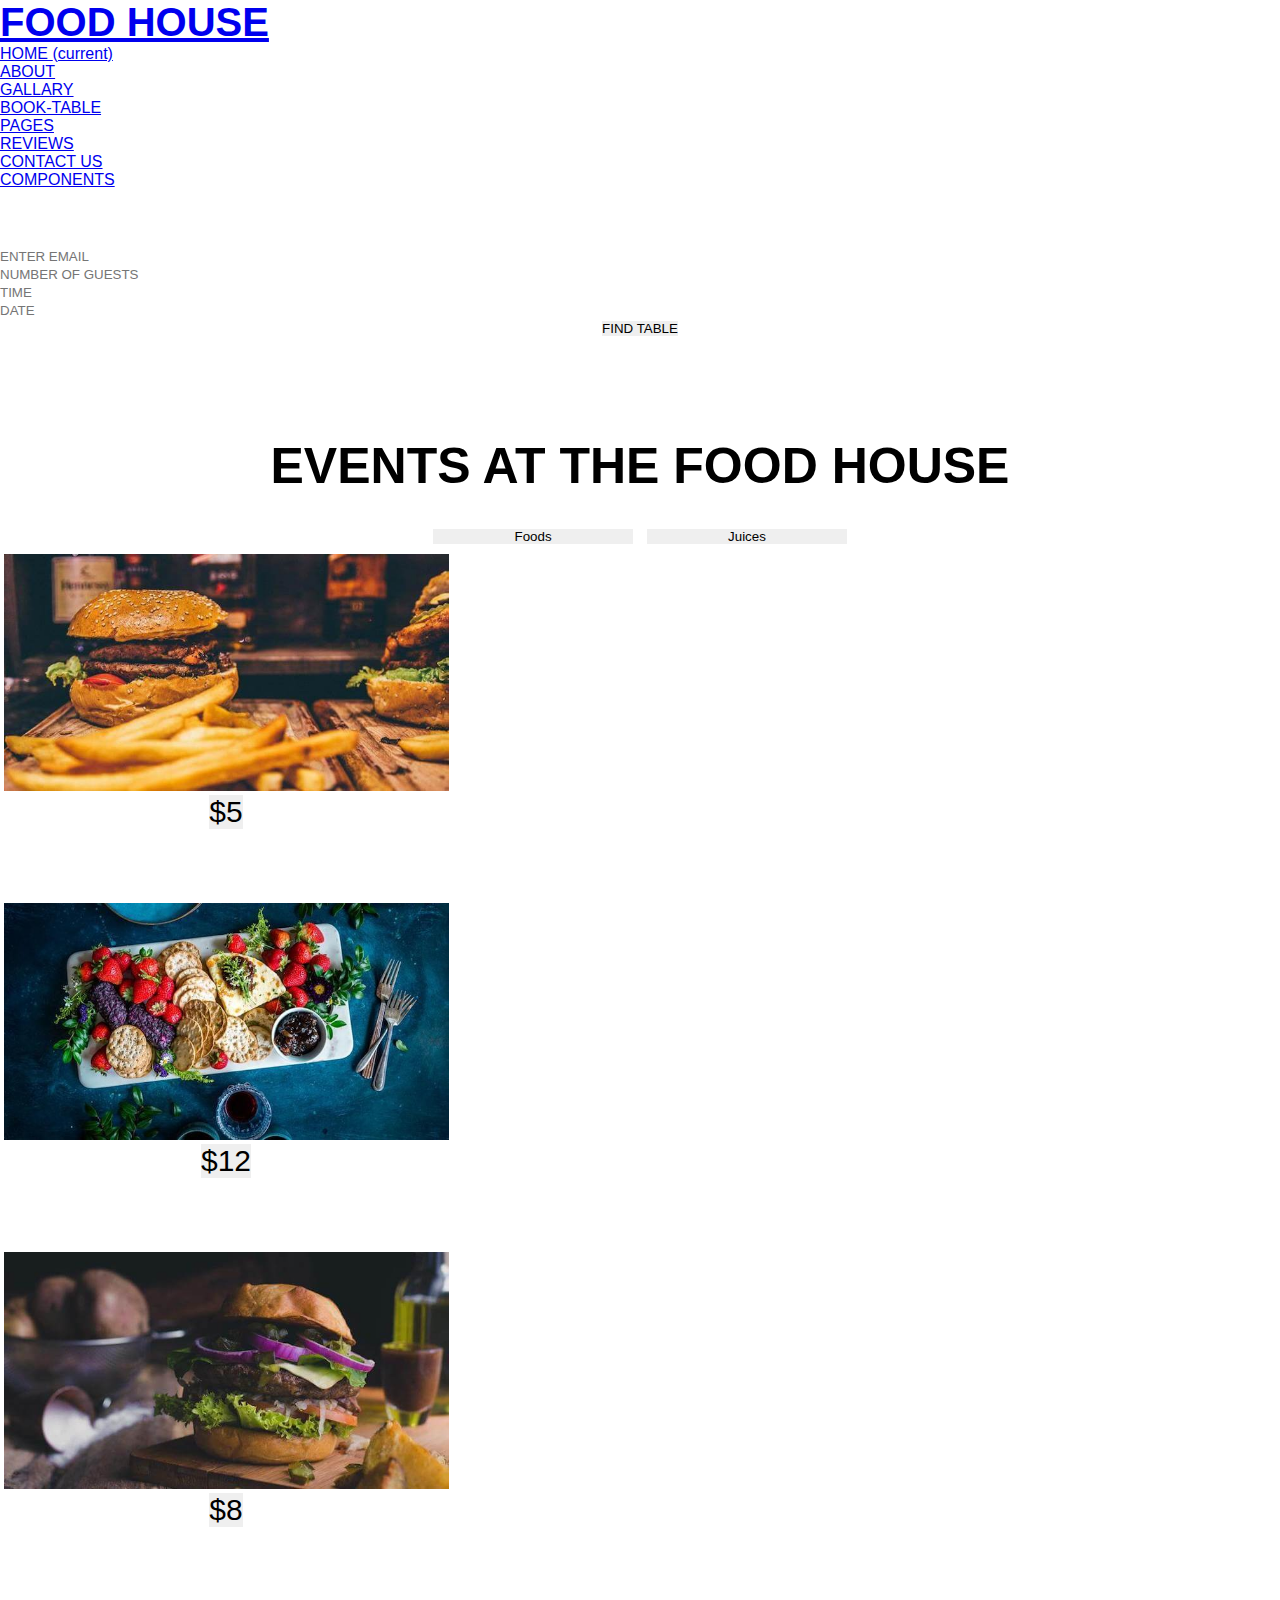
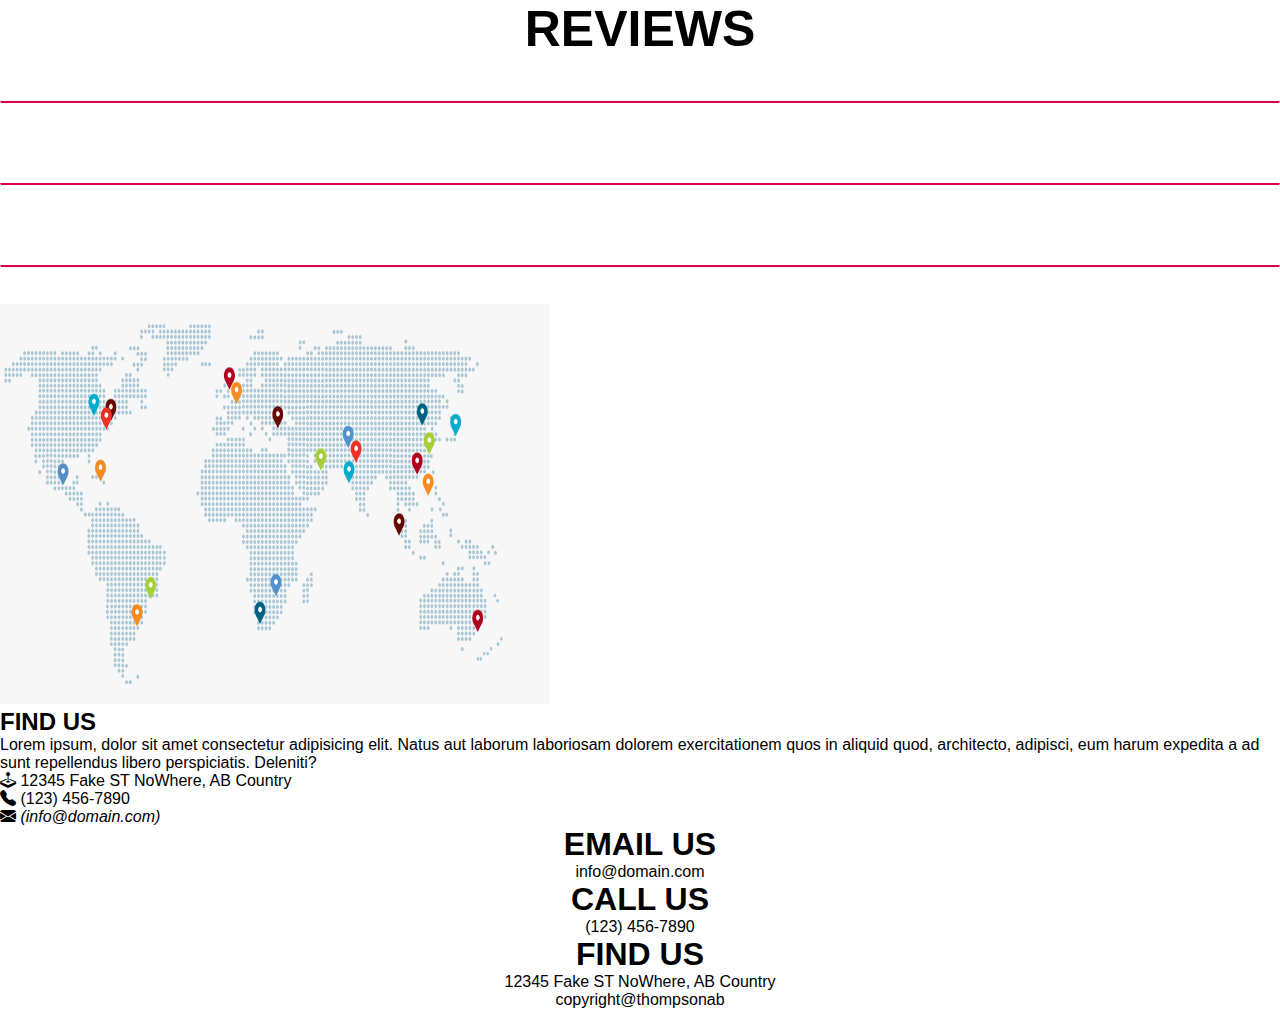
<file: book.html>
<!DOCTYPE html>
<html lang="en">
<head>
    <meta charset="UTF-8">
    <meta http-equiv="X-UA-Compatible" content="IE=edge">
    <meta name="viewport" content="width=device-width, initial-scale=1.0">
    <title>Document</title>
    <link rel="stylesheet" href="https://cdn.jsdelivr.net/npm/bootstrap-icons@1.9.1/font/bootstrap-icons.css">
    <link rel="stylesheet" href="https://cdn.jsdelivr.net/npm/bootstrap@4.6.2/dist/css/bootstrap.min.css" integrity="sha384-xOolHFLEh07PJGoPkLv1IbcEPTNtaed2xpHsD9ESMhqIYd0nLMwNLD69Npy4HI+N" crossorigin="anonymous">
    <link rel="stylesheet" href="style.css">
    <style>
        .col1{
          background-image: url('./images/gallary-1.jpg');
          background-repeat: no-repeat;
          background-size: cover;
          width: 360px;
        }
        
        .col2{
          background-image: url('./images/gallary-2.jpg');
          background-repeat: no-repeat;
          background-size: cover;
          width: 360px;
        }
        
        .col3{
          background-image: url('./images/gallary-3.jpg');
          background-repeat: no-repeat;
          background-size: cover;
          width: 360px;
        }
        
        .col4{
          background-image: url('./images/gallary-4.jpg');
          background-repeat: no-repeat;
          background-size: cover;
          width: 360px;
          /* height: 300px; */
        }
        
        .col5{
          background-image: url('./images/gallary-5.jpg');
          background-repeat: no-repeat;
          background-size: cover;
          width: 360px;
          /* height: 300px; */
        }
        
        .col6{
          background-image: url('./images/gallary-6.jpg');
          background-repeat: no-repeat;
          background-size: cover;
          width: 360px;
          /* height: 300px; */
        }
        
        .col7{
          background-image: url('./images/gallary-7.jpg');
          background-repeat: no-repeat;
          background-size: cover;
          width: 360px;
          /* height: 300px; */
        }
        
        .col8{
          background-image: url('./images/gallary-9.jpg');
          background-repeat: no-repeat;
          background-size: cover;
          width: 360px;
          /* height: 300px; */
        }
        
        
        
        .col9{
          background-image: url('./images/gallary-10.jpg');
          background-repeat: no-repeat;
          background-size: cover;
          width: 360px;
        }
        
        .col10{
          background-image: url('./images/gallary-11.jpg');
          background-repeat: no-repeat;
          background-size: cover;
          width: 360px;
        }
        
        .col11{
          background-image: url('./images/gallary-12.jpg');
          background-repeat: no-repeat;
          background-size: cover;
          width: 360px;
        }
        
        .col12{
          background-image: url('./images/food3.jpg');
          background-repeat: no-repeat;
          background-size: cover;
          width: 360px;
        }
        
        .hover-text{
          background: #00000099;
          opacity: 0;
          height: 300px;
        }
        
        .hover-text:hover{
          padding: 50px;
          opacity: 1;
        }
            </style>
</head>
<body class="bg-dark">
    <nav class="container-fliud navbar navbar-expand-lg navbar-light bg-dark p-3 sticky-top">
        <a class="navbar-brand orange text-danger" href="#" style="font-weight:bold;font-size: 40px;">FOOD HOUSE</span></a>
        <button class="navbar-toggler" type="button" data-toggle="collapse" data-target="#navbarNavDropdown" aria-controls="navbarNavDropdown" aria-expanded="false" aria-label="Toggle navigation">
          <span class="navbar-toggler-icon"></span>
        </button>

        <div class="collapse navbar-collapse" id="navbarNavDropdown">
          <ul class="navbar-nav ml-auto">
            <li class="nav-item active">
              <a class="nav-link text-danger" href="index.html" >HOME <span class="sr-only">(current)</span></a>
            </li>
            <li class="nav-item active">
              <a class="nav-link text-white" href="about.html">ABOUT</a>
            </li>
            <li class="nav-item active">
              <a class="nav-link text-white" href="gallary.html">GALLARY</a>
            </li>
            <li class="nav-item active">
                <a class="nav-link text-white" href="book.html">BOOK-TABLE</a>
              </li>

              <li class="nav-item active">
                <a class="nav-link text-white" href="pages.html">PAGES</a>
              </li>

            <li class="nav-item active">
              <a class="nav-link text-white" href="review.html">REVIEWS</a>
            </li>

            <li class="nav-item active">
              <a class="nav-link text-white" href="contact.html">CONTACT US</a>
            </li>

            <li class="nav-item active bg-danger">
              <a class="nav-link text-white" href="#">COMPONENTS</a>
            </li>
        </ul>
      </div>
    </nav>

    <div class="mt-2 p-5 our-menu">
        <h1 class="our-menu">BOOK A TABLE</h1>
      </div>


      <div class="container-fluid row ml-auto book1">
          <div class="col-12 col-lg-3 mb-3">
              <input type="text" id="valueA1" class="form-control bg-dark text-white" placeholder="ENTER EMAIL" onkeyup="validateName()">
              <span id="valueAErr1"></span>
          </div>
          <div class="col-12 col-lg-3 mb-3">
              <input type="tel"  id="valueB1" class="form-control bg-dark text-white" placeholder="NUMBER OF GUESTS"onkeyup="validatenumber()">
              <span id="valueBErr1"></span>
          </div>
          <div class="col-12 col-lg-3 mb-3">
              <input type="email" class="form-control bg-dark text-white" placeholder="TIME" id="Time">
          </div>
          <div class="col-12 col-lg-3">
              <input type="email" class="form-control bg-dark text-white" placeholder="DATE" id="Date">
          </div>
     </div>
    <div class="p-5 find-table">
      <button type="submit" class="btn btn-danger row" >FIND TABLE</button>
    </div><hr>


    <div class="container-fliud">
        <div class="events">
          <b class="text-white font-weight: bold;">EVENTS AT THE FOOD HOUSE</b>
              <div class="food">
              <button type="submit" class="btn btn-dark text-danger" style="width: 200px;">Foods</button>                         
              <button type="submit" class="btn btn-danger" style="width: 200px;">Juices</button>
            </div>
        </div>
  
  
      <div class="container-fluid row  ml-auto mt-5">        
        <div class="container col-12 col-lg-4 mb-3"> 
              <div class="burger">
              <img src="./images/blog-1.jpg" alt="blog-1" width="445px">
              <button type="submit" class="btn btn-danger mt-3" style="font-size: 30px;">$5</button>
              <h4 class="p-3">Reiciendis Laborum</h4>
              <p class="p-3">Lorem ipsum dolor sit amet, consectetur adipisicing elit. Culpa provident illum officiis fugit laudantium voluptatem sit iste delectus qui ex.</p>
            </div>
          </div>

          <div class="col-12 col-lg-4 mb-3"> 
            <div class="burger">
            <img src="./images/blog-2.jpg" alt="blog-2" width="445x">
            <button type="submit" class="btn btn-danger mt-3" style="font-size: 30px;">$12</button>
            <h4 class="p-3">Reiciendis Laborum</h4>
            <p class="p-3">Lorem ipsum dolor sit amet, consectetur adipisicing elit. Culpa provident illum officiis fugit laudantium voluptatem sit iste delectus qui ex.</p>
          </div>
        </div>

        <div class="col-12 col-lg-4 mb-3"> 
          <div class="burger">
          <img src="./images/blog-3.jpg" alt="blog-3" width="445px">
          <button type="submit" class="btn btn-danger mt-3" style="font-size: 30px;">$8</button>
          <h4 class="p-3">Reiciendis Laborum</h4>
          <p class="p-3">Lorem ipsum dolor sit amet, consectetur adipisicing elit. Culpa provident illum officiis fugit laudantium voluptatem sit iste delectus qui ex.</p>
        </div>
        </div>
      </div>
    </div><hr>


    <div class="mt-5">
      <p class="reviews text-white">REVIEWS</p>
    </div>

    <div class="container-fluid row  ml-auto mb-5 john-doe1">
      <div class="col-sm-12 col-lg-4 mb-5">
        <h2 class="john-doe1">John Doe</h2>
        <h5 class="mb-5">Web Designer</h5>
        <div class="p-3 john-doe">
          <p>Lorem ipsum dolor sit amet consectetur adipisicing elit.
             Eius aliquid, quisquam possimus sint, magni vel fugit distinctio totam fugiat unde repellat laborum commodi nihil, hic velit dolore quas corporis inventore.</p>
        </div>
      </div>

      <div class="col-sm-12 col-lg-4 mb-5">
        <h2 class="john-doe1">Steve Thomas</h2>
        <h5 class="mb-5">UX/UI Designer</h5>
        <div class="p-3 john-doe">
          <p>Lorem ipsum dolor sit amet consectetur adipisicing elit.
             Eius aliquid, quisquam possimus sint, magni vel fugit distinctio totam fugiat unde repellat laborum commodi nihil, hic velit dolore quas corporis inventore.</p>
        </div>
      </div>

        <div class="col-sm-12 col-lg-4 mb-5">
          <h2 class="john-doe1">Miranda Joy</h2>
          <h5 class="mb-5">Graphic Designer</h5>
          <div class="p-3 john-doe">
            <p>Lorem ipsum dolor sit amet consectetur adipisicing elit.
               Eius aliquid, quisquam possimus sint, magni vel fugit distinctio totam fugiat unde repellat laborum commodi nihil, hic velit dolore quas corporis inventore.</p>
          </div>
       </div>
    </div><hr>

    <div class="container-fluid row mt-5 pt-5">
      <div class="col-sm-6 col-lg-6">
        <img src="map.png" alt="map" width="550px"  height="400px">
      </div>
      <div class="col-sm-12 col-lg-6 text-white mt-5 p-5">
        <h2>FIND US</h2>
        <p>Lorem ipsum, dolor sit amet consectetur adipisicing elit. Natus aut laborum laboriosam dolorem exercitationem quos 
          in aliquid quod, architecto, adipisci, eum harum expedita a ad sunt repellendus libero perspiciatis. Deleniti?</p>
        <p><i class="bi bi-joystick"></i><span> 12345 Fake ST NoWhere, AB Country</span></p>
        <p><i class="bi bi-telephone-fill"></i><span>  (123) 456-7890</span></p>
        <p><i class="bi bi-envelope-fill"><span>  (info@domain.com)</span></i></p>
      </div>
    </div><hr>

    <div class="last">
      <div class="row ml-auto p-5 text-white">
        <div class="col-sm-12 col-lg-4 last">
          <h1>EMAIL US</h1>
          <p>info@domain.com</p>
        </div>

        <div class="col-sm-12 col-lg-4 last">
          <h1>CALL US</h1>
          <p>(123) 456-7890</p>
        </div>

        <div class="col-sm-12 col-lg-4 last">
          <h1>FIND US</h1>
          <p>12345 Fake ST NoWhere, AB Country</p>
        </div>
      </div>
    </div><hr>

  <footer class="text-dark bg-white" style="text-align: center;">copyright@thompsonab</footer>
<body>
    
</body>
</html>
</file>
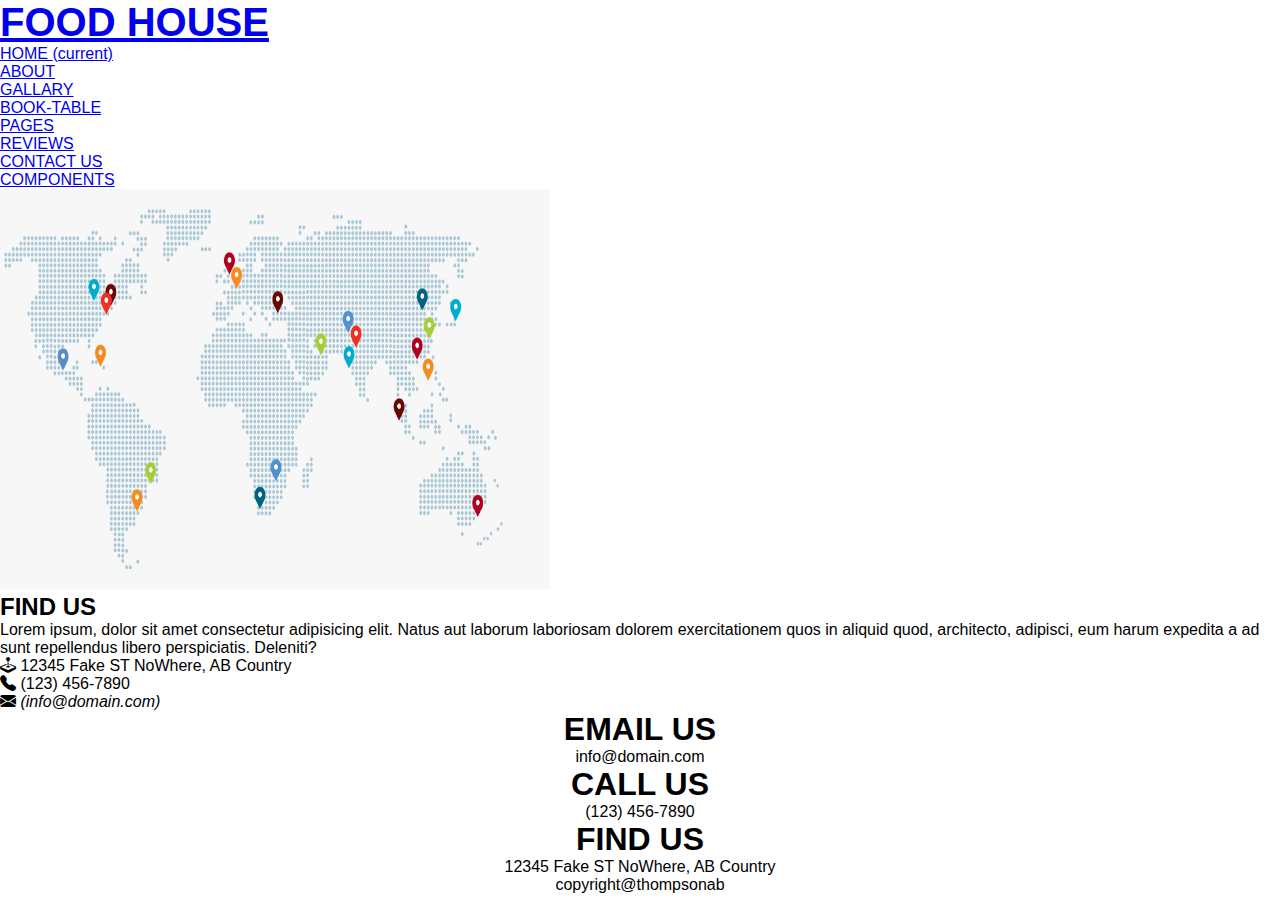
<file: contact.html>
<!DOCTYPE html>
<html lang="en">
<head>
    <meta charset="UTF-8">
    <meta http-equiv="X-UA-Compatible" content="IE=edge">
    <meta name="viewport" content="width=device-width, initial-scale=1.0">
    <title>Document</title>
    <link rel="stylesheet" href="https://cdn.jsdelivr.net/npm/bootstrap-icons@1.9.1/font/bootstrap-icons.css">
    <link rel="stylesheet" href="https://cdn.jsdelivr.net/npm/bootstrap@4.6.2/dist/css/bootstrap.min.css" integrity="sha384-xOolHFLEh07PJGoPkLv1IbcEPTNtaed2xpHsD9ESMhqIYd0nLMwNLD69Npy4HI+N" crossorigin="anonymous">
    <link rel="stylesheet" href="style.css">
</head>
<body>
    <body class="bg-dark">
        <nav class="container-fliud navbar navbar-expand-lg navbar-light bg-dark p-3 sticky-top">
            <a class="navbar-brand orange text-danger" href="#" style="font-weight:bold;font-size: 40px;">FOOD HOUSE</span></a>
            <button class="navbar-toggler" type="button" data-toggle="collapse" data-target="#navbarNavDropdown" aria-controls="navbarNavDropdown" aria-expanded="false" aria-label="Toggle navigation">
              <span class="navbar-toggler-icon"></span>
            </button>
    
            <div class="collapse navbar-collapse" id="navbarNavDropdown">
              <ul class="navbar-nav ml-auto">
                <li class="nav-item active">
                  <a class="nav-link text-danger" href="index.html" >HOME <span class="sr-only">(current)</span></a>
                </li>
                <li class="nav-item active">
                  <a class="nav-link text-white" href="about.html">ABOUT</a>
                </li>
                <li class="nav-item active">
                  <a class="nav-link text-white" href="gallary.html">GALLARY</a>
                </li>
                <li class="nav-item active">
                    <a class="nav-link text-white" href="book.html">BOOK-TABLE</a>
                </li>
                <li class="nav-item active">
                    <a class="nav-link text-white" href="pages.html">PAGES</a>
                </li>
    
                <li class="nav-item active">
                  <a class="nav-link text-white" href="review.html">REVIEWS</a>
                </li>
    
                <li class="nav-item active">
                  <a class="nav-link text-white" href="contact.html">CONTACT US</a>
                </li>
    
                <li class="nav-item active bg-danger">
                    <a class="nav-link text-white" href="#">COMPONENTS</a>
                  </li>
            </ul>
          </div>
        </nav>
    
        <div class="container-fluid row  pt-2">
          <div class="col-sm-6 col-lg-6">
            <img src="map.png" alt="map" width="550px"  height="400px">
          </div>
          <div class="col-sm-12 col-lg-6 text-white mt-5 p-5">
            <h2>FIND US</h2>
            <p>Lorem ipsum, dolor sit amet consectetur adipisicing elit. Natus aut laborum laboriosam dolorem exercitationem quos 
              in aliquid quod, architecto, adipisci, eum harum expedita a ad sunt repellendus libero perspiciatis. Deleniti?</p>
            <p><i class="bi bi-joystick"></i><span> 12345 Fake ST NoWhere, AB Country</span></p>
            <p><i class="bi bi-telephone-fill"></i><span>  (123) 456-7890</span></p>
            <p><i class="bi bi-envelope-fill"><span>  (info@domain.com)</span></i></p>
          </div>
        </div><hr>
    
        <div class="last">
          <div class="row ml-auto p-5 text-white">
            <div class="col-sm-12 col-lg-4 last">
              <h1>EMAIL US</h1>
              <p>info@domain.com</p>
            </div>
    
            <div class="col-sm-12 col-lg-4 last">
              <h1>CALL US</h1>
              <p>(123) 456-7890</p>
            </div>
    
            <div class="col-sm-12 col-lg-4 last">
              <h1>FIND US</h1>
              <p>12345 Fake ST NoWhere, AB Country</p>
            </div>
          </div>
        </div><hr>
    
      <footer class="text-dark bg-white" style="text-align: center;">copyright@thompsonab</footer>
        <script src="https://cdn.jsdelivr.net/npm/jquery@3.5.1/dist/jquery.slim.min.js" integrity="sha384-DfXdz2htPH0lsSSs5nCTpuj/zy4C+OGpamoFVy38MVBnE+IbbVYUew+OrCXaRkfj" crossorigin="anonymous"></script>
        <script src="https://cdn.jsdelivr.net/npm/bootstrap@4.6.2/dist/js/bootstrap.bundle.min.js" integrity="sha384-Fy6S3B9q64WdZWQUiU+q4/2Lc9npb8tCaSX9FK7E8HnRr0Jz8D6OP9dO5Vg3Q9ct" crossorigin="anonymous"></script>
        <script src="index.js"></script>
</body>
</html>
</file>
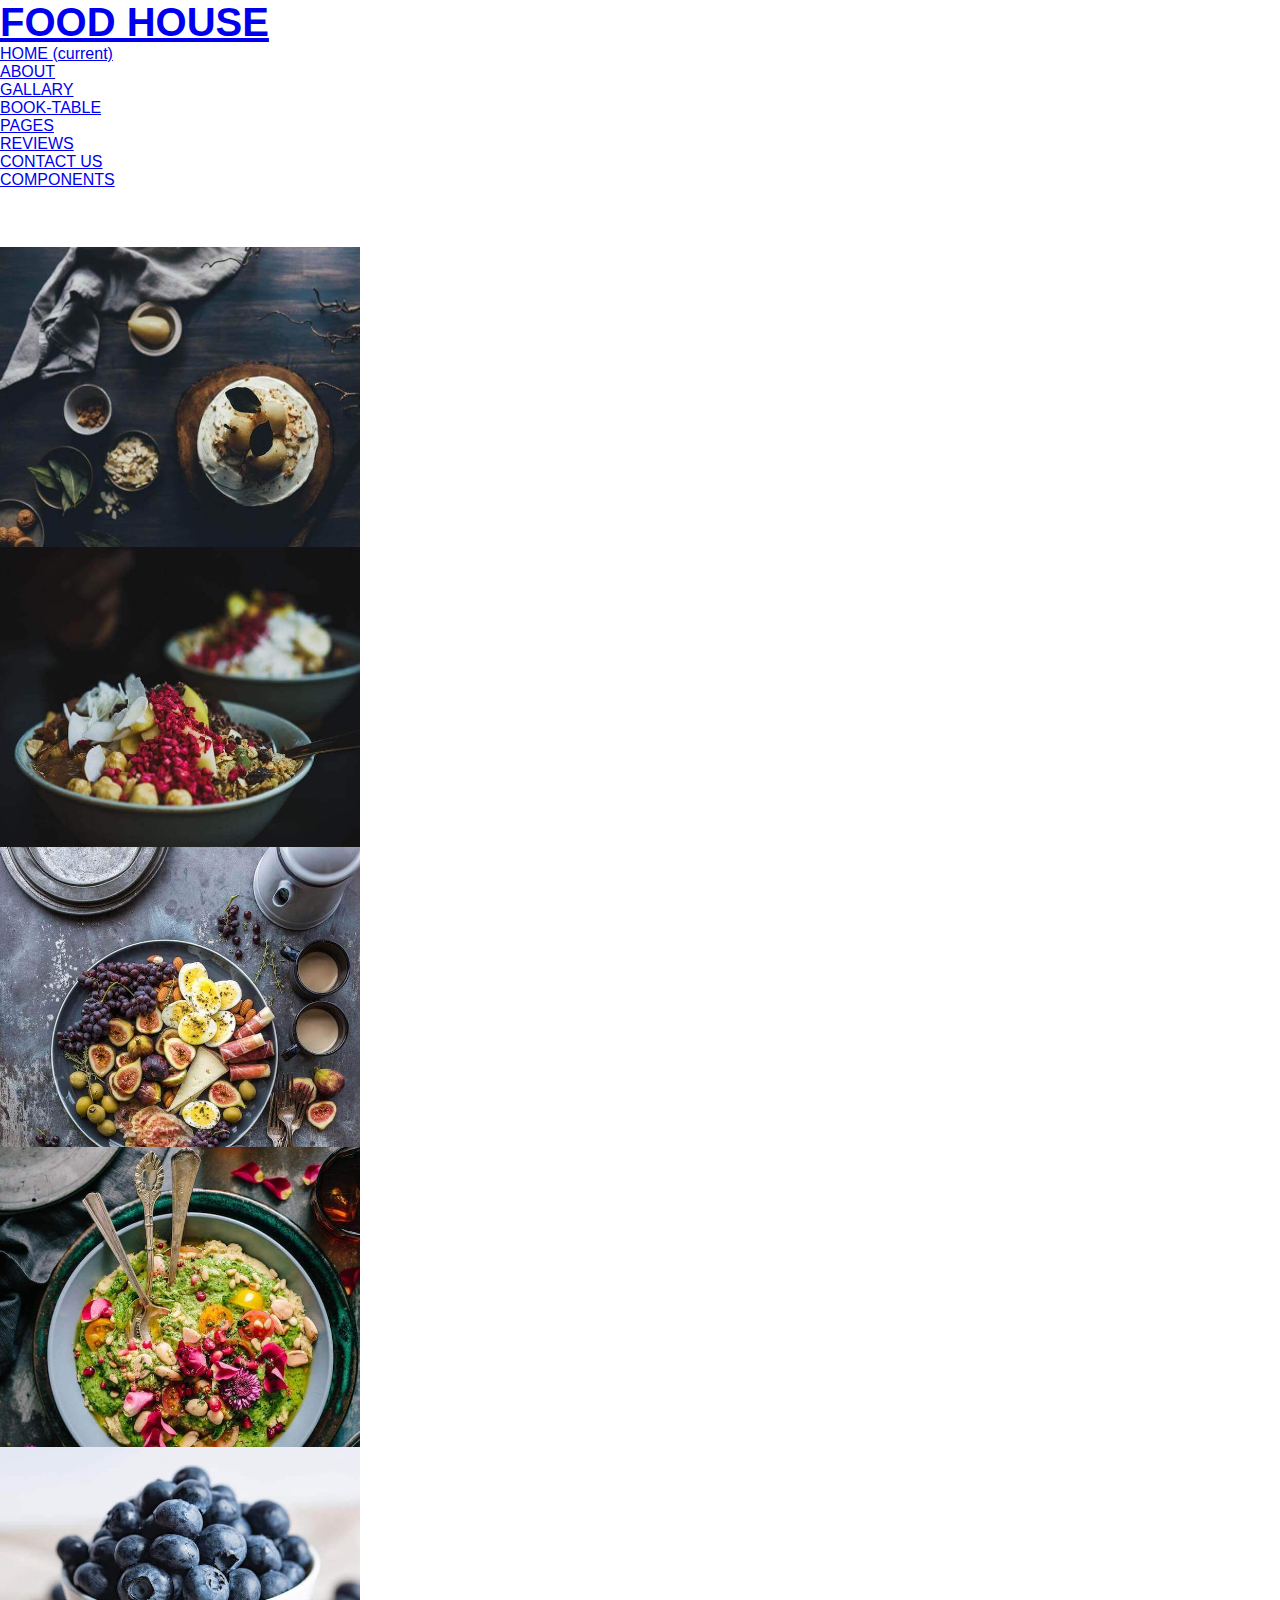
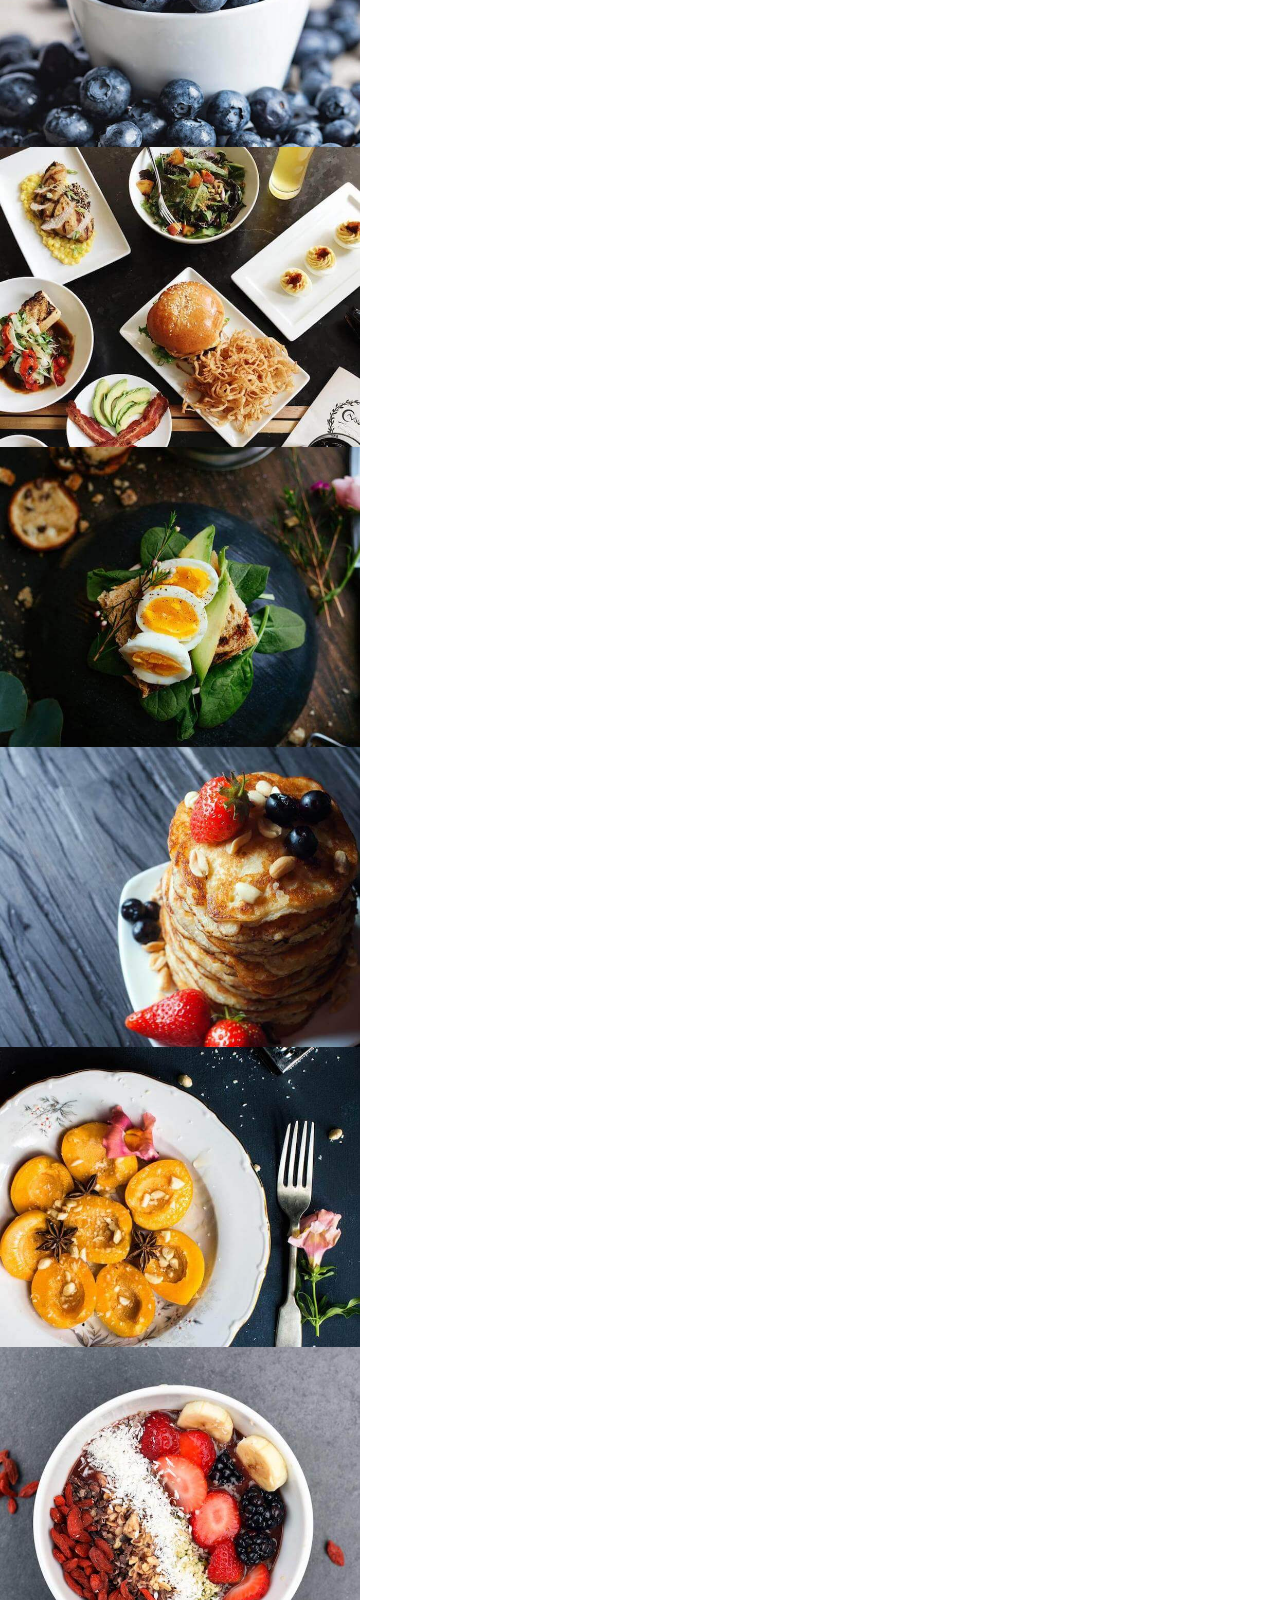
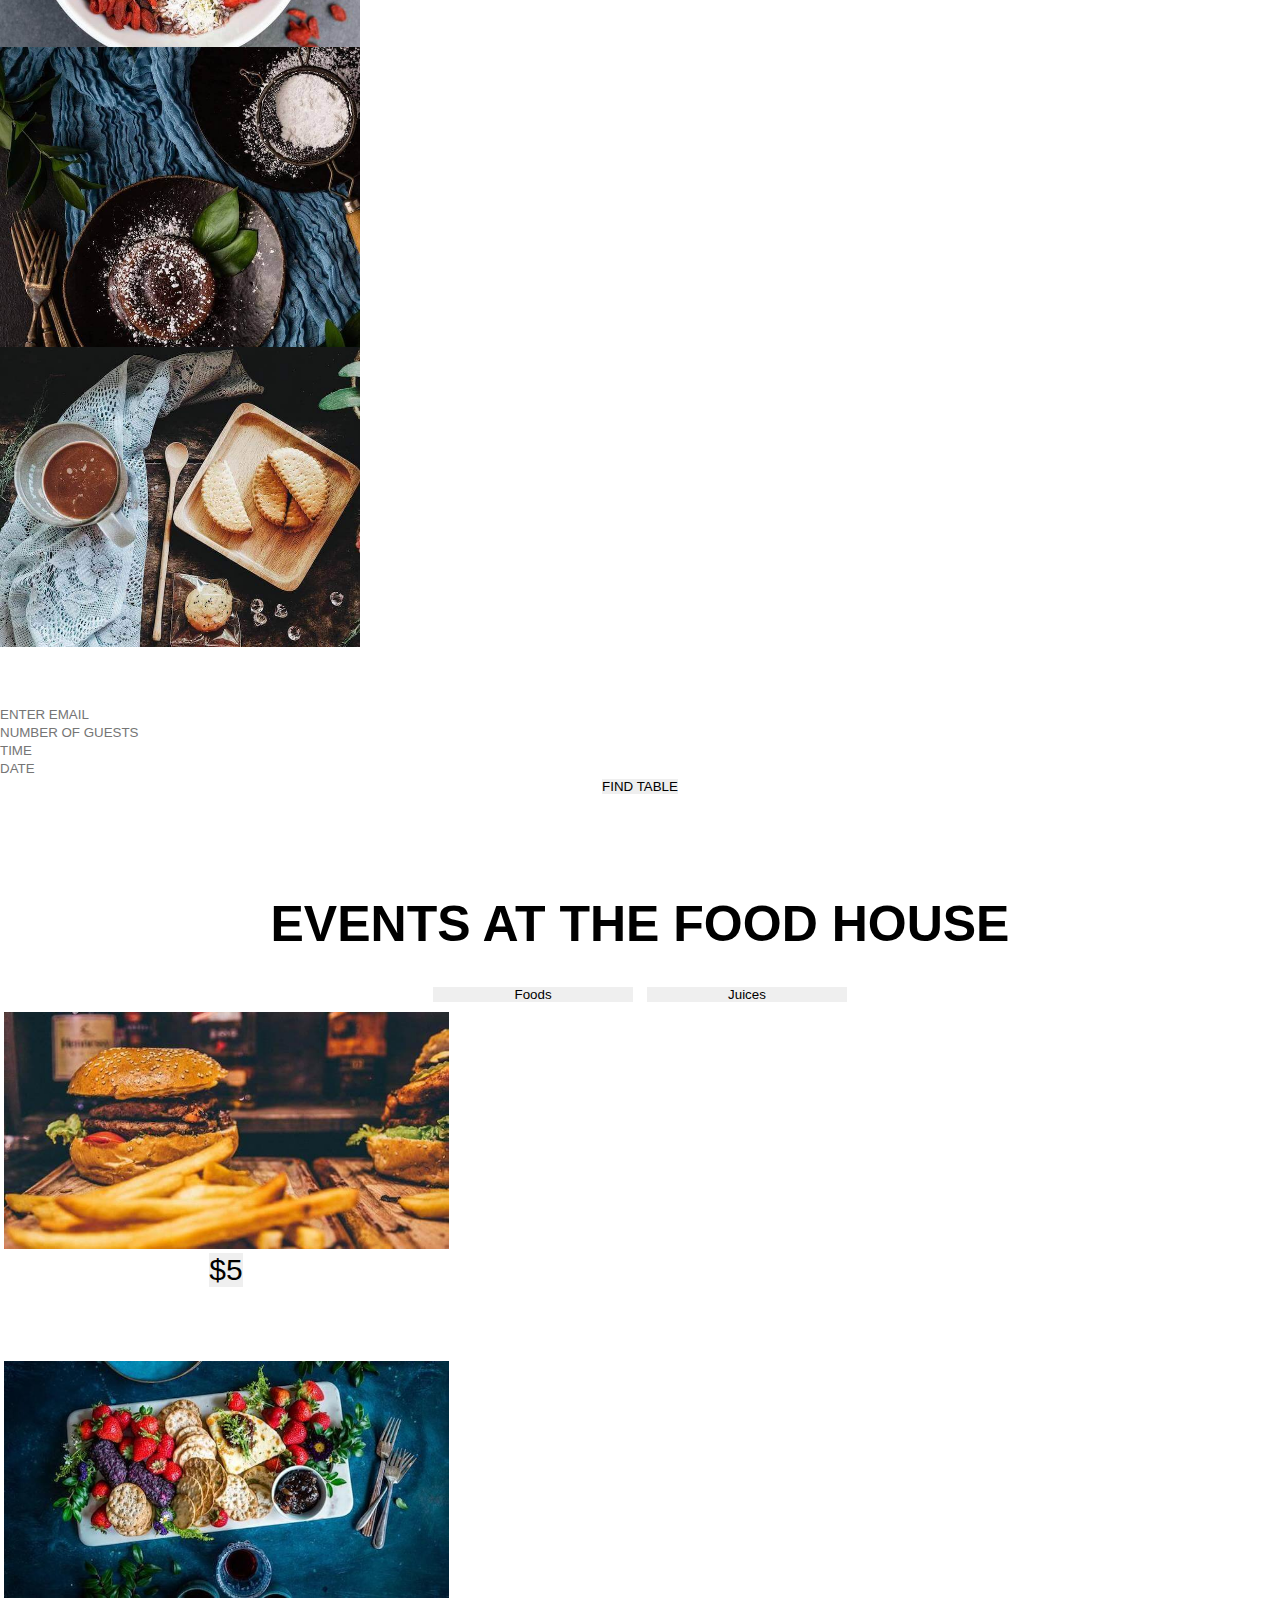
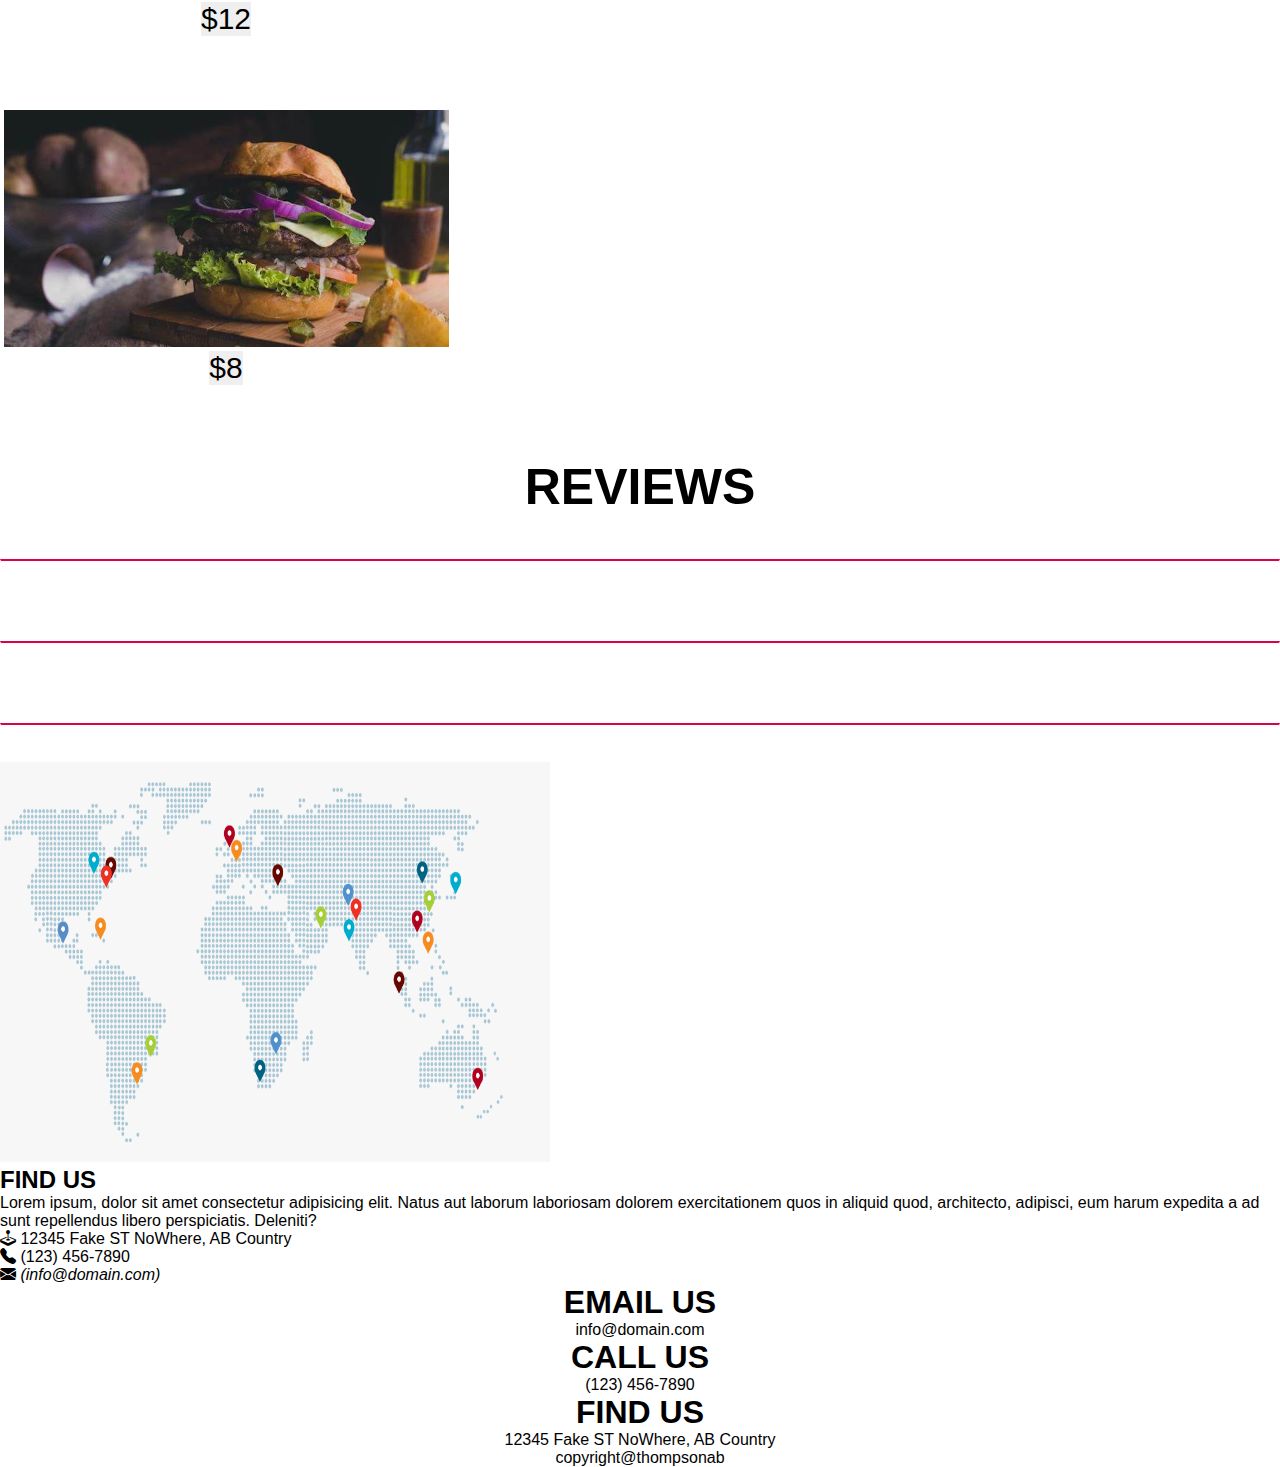
<file: gallary.html>
<!DOCTYPE html>
<html lang="en">
<head>
    <meta charset="UTF-8">
    <meta http-equiv="X-UA-Compatible" content="IE=edge">
    <meta name="viewport" content="width=device-width, initial-scale=1.0">
    <title>Document</title>
    <link rel="stylesheet" href="https://cdn.jsdelivr.net/npm/bootstrap-icons@1.9.1/font/bootstrap-icons.css">
    <link rel="stylesheet" href="https://cdn.jsdelivr.net/npm/bootstrap@4.6.2/dist/css/bootstrap.min.css" integrity="sha384-xOolHFLEh07PJGoPkLv1IbcEPTNtaed2xpHsD9ESMhqIYd0nLMwNLD69Npy4HI+N" crossorigin="anonymous">
    <link rel="stylesheet" href="style.css">
    <style>
        .col1{
          background-image: url('./images/gallary-1.jpg');
          background-repeat: no-repeat;
          background-size: cover;
          width: 360px;
        }
        
        .col2{
          background-image: url('./images/gallary-2.jpg');
          background-repeat: no-repeat;
          background-size: cover;
          width: 360px;
        }
        
        .col3{
          background-image: url('./images/gallary-3.jpg');
          background-repeat: no-repeat;
          background-size: cover;
          width: 360px;
        }
        
        .col4{
          background-image: url('./images/gallary-4.jpg');
          background-repeat: no-repeat;
          background-size: cover;
          width: 360px;
          /* height: 300px; */
        }
        
        .col5{
          background-image: url('./images/gallary-5.jpg');
          background-repeat: no-repeat;
          background-size: cover;
          width: 360px;
          /* height: 300px; */
        }
        
        .col6{
          background-image: url('./images/gallary-6.jpg');
          background-repeat: no-repeat;
          background-size: cover;
          width: 360px;
          /* height: 300px; */
        }
        
        .col7{
          background-image: url('./images/gallary-7.jpg');
          background-repeat: no-repeat;
          background-size: cover;
          width: 360px;
          /* height: 300px; */
        }
        
        .col8{
          background-image: url('./images/gallary-9.jpg');
          background-repeat: no-repeat;
          background-size: cover;
          width: 360px;
          /* height: 300px; */
        }
        
        
        
        .col9{
          background-image: url('./images/gallary-10.jpg');
          background-repeat: no-repeat;
          background-size: cover;
          width: 360px;
        }
        
        .col10{
          background-image: url('./images/gallary-11.jpg');
          background-repeat: no-repeat;
          background-size: cover;
          width: 360px;
        }
        
        .col11{
          background-image: url('./images/gallary-12.jpg');
          background-repeat: no-repeat;
          background-size: cover;
          width: 360px;
        }
        
        .col12{
          background-image: url('./images/food3.jpg');
          background-repeat: no-repeat;
          background-size: cover;
          width: 360px;
        }
        
        .hover-text{
          background: #00000099;
          opacity: 0;
          height: 300px;
        }
        
        .hover-text:hover{
          padding: 50px;
          opacity: 1;
        }
            </style>
</head>
<body class="bg-dark">
    <nav class="container-fliud navbar navbar-expand-lg navbar-light bg-dark p-3 sticky-top">
        <a class="navbar-brand orange text-danger" href="#" style="font-weight:bold;font-size: 40px;">FOOD HOUSE</span></a>
        <button class="navbar-toggler" type="button" data-toggle="collapse" data-target="#navbarNavDropdown" aria-controls="navbarNavDropdown" aria-expanded="false" aria-label="Toggle navigation">
          <span class="navbar-toggler-icon"></span>
        </button>

        <div class="collapse navbar-collapse" id="navbarNavDropdown">
          <ul class="navbar-nav ml-auto">
            <li class="nav-item active">
              <a class="nav-link text-danger" href="index.html" >HOME <span class="sr-only">(current)</span></a>
            </li>
            <li class="nav-item active">
              <a class="nav-link text-white" href="about.html">ABOUT</a>
            </li>
            <li class="nav-item active">
              <a class="nav-link text-white" href="gallary.html">GALLARY</a>
            </li>
            <li class="nav-item active">
                <a class="nav-link text-white" href="book.html">BOOK-TABLE</a>
              </li>
              <li class="nav-item active">
                <a class="nav-link text-white" href="pages.html">PAGES</a>
              </li>

            <li class="nav-item active">
              <a class="nav-link text-white" href="review.html">REVIEWS</a>
            </li>

            <li class="nav-item active">
              <a class="nav-link text-white" href="contact.html">CONTACT US</a>
            </li>

            <li class="nav-item active bg-danger">
              <a class="nav-link text-white" href="#">COMPONENTS</a>
            </li>
        </ul>
      </div>
    </nav>


    
    <div class="mt-5 mb-5 our-menu">
        <p class="our-menu">OUR MENU</p>
      </div>
  
  
            
              <div class="container-fluid row   mt-5 bg-dark">
                <div class="col-sm-12 col-lg-3">
                  <div class="col1">
                    <div class="hover-text p-5 text-center text-white">
                      <h3>OUR MENU</h3>
                      <p>Lorem ipsum dolor sit amet consectetur, adipisicing elit.</p>
                    </div>
                  </div>
                </div>
              
                <div class="col-sm-12 col-lg-3">
                  <div class="col2">
                    <div class="hover-text p-5 text-center text-white">
                      <h3>OUR MENU</h3>
                      <p>Lorem ipsum dolor sit amet consectetur, adipisicing elit.</p>
                    </div>
                  </div>
                </div>
              
                <div class="col-sm-12 col-lg-3">
                  <div class="col3">
                    <div class="hover-text p-5 text-center text-white">
                      <h3>OUR MENU</h3>
                      <p>Lorem ipsum dolor sit amet consectetur, adipisicing elit.</p>
                    </div>
                  </div>
                </div>
              
                <div class="col-sm-12 col-lg-3">
                  <div class="col4">
                    <div class="hover-text p-5 text-center text-white">
                      <h3>OUR MENU</h3>
                      <p>Lorem ipsum dolor sit amet consectetur, adipisicing elit.</p>
                    </div>
                  </div>
                </div>
              </div>
  
              <div class="container-fluid row bg-dark">
                <div class="col-sm-12 col-lg-3">
                  <div class="col5">
                    <div class="hover-text p-5 text-center text-white">
                      <h3>OUR MENU</h3>
                      <p>Lorem ipsum dolor sit amet consectetur, adipisicing elit.</p>
                    </div>
                  </div>
                </div>
  
                <div class="col-sm-12 col-lg-3">
                  <div class="col6">
                    <div class="hover-text p-5 text-center text-white">
                      <h3>OUR MENU</h3>
                      <p>Lorem ipsum dolor sit amet consectetur, adipisicing elit.</p>
                    </div>
                  </div>
                </div>
  
                <div class="col-sm-12 col-lg-3">
                  <div class="col7">
                    <div class="hover-text p-5 text-center text-white">
                      <h3>OUR MENU</h3>
                      <p>Lorem ipsum dolor sit amet consectetur, adipisicing elit.</p>
                    </div>
                  </div>
                </div>
  
                <div class="col-sm-12 col-lg-3">
                  <div class="col8">
                    <div class="hover-text p-5 text-center text-white">
                      <h3>OUR MENU</h3>
                      <p>Lorem ipsum dolor sit amet consectetur, adipisicing elit.</p>
                    </div>
                  </div>
                </div>
              </div>
  
              <div class="container-fluid row bg-dark">
                <div class="col-sm-12 col-lg-3">
                  <div class="col9">
                    <div class="hover-text p-5 text-center text-white">
                      <h3>My Heading</h3>
                      <p>Lorem ipsum dolor sit amet consectetur, adipisicing elit.</p>
                    </div>
                  </div>
                </div>
  
                <div class="col-sm-12 col-lg-3">
                  <div class="col10">
                    <div class="hover-text p-5 text-center text-white">
                      <h3>OUR MENU</h3>
                      <p>Lorem ipsum dolor sit amet consectetur, adipisicing elit.</p>
                    </div>
                  </div>
                </div>
  
                <div class="col-sm-12 col-lg-3">
                  <div class="col11">
                    <div class="hover-text p-5 text-center text-white">
                      <h3>OUR MENU</h3>
                      <p>Lorem ipsum dolor sit amet consectetur, adipisicing elit.</p>
                    </div>
                  </div>
                </div>
  
                <div class="col-sm-12 col-lg-3">
                  <div class="col12">
                    <div class="hover-text p-5 text-center text-white">
                      <h3>OUR MENU</h3>
                      <p>Lorem ipsum dolor sit amet consectetur, adipisicing elit.</p>
                    </div>
                  </div>
                </div>
              </div><hr>
          
              
              
        <div class="mt-5 p-5 our-menu">
          <h1 class="our-menu">BOOK A TABLE</h1>
        </div>
  
  
        <div class="container-fluid row ml-auto book1">
            <div class="col-12 col-lg-3 mb-3">
                <input type="text" id="valueA1" class="form-control bg-dark text-white" placeholder="ENTER EMAIL" onkeyup="validateName()">
                <span id="valueAErr1"></span>
            </div>
            <div class="col-12 col-lg-3 mb-3">
                <input type="tel"  id="valueB1" class="form-control bg-dark text-white" placeholder="NUMBER OF GUESTS"onkeyup="validatenumber()">
                <span id="valueBErr1"></span>
            </div>
            <div class="col-12 col-lg-3 mb-3">
                <input type="email" class="form-control bg-dark text-white" placeholder="TIME" id="Time">
            </div>
            <div class="col-12 col-lg-3">
                <input type="email" class="form-control bg-dark text-white" placeholder="DATE" id="Date">
            </div>
       </div>
      <div class="p-5 find-table">
        <button type="submit" class="btn btn-danger row" >FIND TABLE</button>
      </div><hr>
  
  
      <div class="container-fliud">
          <div class="events">
            <b class="text-white font-weight: bold;">EVENTS AT THE FOOD HOUSE</b>
                <div class="food">
                <button type="submit" class="btn btn-dark text-danger" style="width: 200px;">Foods</button>                         
                <button type="submit" class="btn btn-danger" style="width: 200px;">Juices</button>
              </div>
          </div>
    
    
        <div class="container-fluid row  ml-auto mt-5">        
          <div class="container col-12 col-lg-4 mb-3"> 
                <div class="burger">
                <img src="./images/blog-1.jpg" alt="blog-1" width="445px">
                <button type="submit" class="btn btn-danger mt-3" style="font-size: 30px;">$5</button>
                <h4 class="p-3">Reiciendis Laborum</h4>
                <p class="p-3">Lorem ipsum dolor sit amet, consectetur adipisicing elit. Culpa provident illum officiis fugit laudantium voluptatem sit iste delectus qui ex.</p>
              </div>
            </div>
  
            <div class="col-12 col-lg-4 mb-3"> 
              <div class="burger">
              <img src="./images/blog-2.jpg" alt="blog-2" width="445x">
              <button type="submit" class="btn btn-danger mt-3" style="font-size: 30px;">$12</button>
              <h4 class="p-3">Reiciendis Laborum</h4>
              <p class="p-3">Lorem ipsum dolor sit amet, consectetur adipisicing elit. Culpa provident illum officiis fugit laudantium voluptatem sit iste delectus qui ex.</p>
            </div>
          </div>
  
          <div class="col-12 col-lg-4 mb-3"> 
            <div class="burger">
            <img src="./images/blog-3.jpg" alt="blog-3" width="445px">
            <button type="submit" class="btn btn-danger mt-3" style="font-size: 30px;">$8</button>
            <h4 class="p-3">Reiciendis Laborum</h4>
            <p class="p-3">Lorem ipsum dolor sit amet, consectetur adipisicing elit. Culpa provident illum officiis fugit laudantium voluptatem sit iste delectus qui ex.</p>
          </div>
          </div>
        </div>
      </div><hr>
  
  
      <div class="mt-5">
        <p class="reviews text-white">REVIEWS</p>
      </div>
  
      <div class="container-fluid row  ml-auto mb-5 john-doe1">
        <div class="col-sm-12 col-lg-4 mb-5">
          <h2 class="john-doe1">John Doe</h2>
          <h5 class="mb-5">Web Designer</h5>
          <div class="p-3 john-doe">
            <p>Lorem ipsum dolor sit amet consectetur adipisicing elit.
               Eius aliquid, quisquam possimus sint, magni vel fugit distinctio totam fugiat unde repellat laborum commodi nihil, hic velit dolore quas corporis inventore.</p>
          </div>
        </div>
  
        <div class="col-sm-12 col-lg-4 mb-5">
          <h2 class="john-doe1">Steve Thomas</h2>
          <h5 class="mb-5">UX/UI Designer</h5>
          <div class="p-3 john-doe">
            <p>Lorem ipsum dolor sit amet consectetur adipisicing elit.
               Eius aliquid, quisquam possimus sint, magni vel fugit distinctio totam fugiat unde repellat laborum commodi nihil, hic velit dolore quas corporis inventore.</p>
          </div>
        </div>
  
          <div class="col-sm-12 col-lg-4 mb-5">
            <h2 class="john-doe1">Miranda Joy</h2>
            <h5 class="mb-5">Graphic Designer</h5>
            <div class="p-3 john-doe">
              <p>Lorem ipsum dolor sit amet consectetur adipisicing elit.
                 Eius aliquid, quisquam possimus sint, magni vel fugit distinctio totam fugiat unde repellat laborum commodi nihil, hic velit dolore quas corporis inventore.</p>
            </div>
         </div>
      </div><hr>
  
      <div class="container-fluid row mt-5 pt-5">
        <div class="col-sm-6 col-lg-6">
          <img src="map.png" alt="map" width="550px"  height="400px">
        </div>
        <div class="col-sm-12 col-lg-6 text-white mt-5 p-5">
          <h2>FIND US</h2>
          <p>Lorem ipsum, dolor sit amet consectetur adipisicing elit. Natus aut laborum laboriosam dolorem exercitationem quos 
            in aliquid quod, architecto, adipisci, eum harum expedita a ad sunt repellendus libero perspiciatis. Deleniti?</p>
          <p><i class="bi bi-joystick"></i><span> 12345 Fake ST NoWhere, AB Country</span></p>
          <p><i class="bi bi-telephone-fill"></i><span>  (123) 456-7890</span></p>
          <p><i class="bi bi-envelope-fill"><span>  (info@domain.com)</span></i></p>
        </div>
      </div><hr>
  
      <div class="last">
        <div class="row ml-auto p-5 text-white">
          <div class="col-sm-12 col-lg-4 last">
            <h1>EMAIL US</h1>
            <p>info@domain.com</p>
          </div>
  
          <div class="col-sm-12 col-lg-4 last">
            <h1>CALL US</h1>
            <p>(123) 456-7890</p>
          </div>
  
          <div class="col-sm-12 col-lg-4 last">
            <h1>FIND US</h1>
            <p>12345 Fake ST NoWhere, AB Country</p>
          </div>
        </div>
      </div><hr>
  
    <footer class="text-dark bg-white" style="text-align: center;">copyright@thompsonab</footer>
     


    <script src="https://cdn.jsdelivr.net/npm/jquery@3.5.1/dist/jquery.slim.min.js" integrity="sha384-DfXdz2htPH0lsSSs5nCTpuj/zy4C+OGpamoFVy38MVBnE+IbbVYUew+OrCXaRkfj" crossorigin="anonymous"></script>
    <script src="https://cdn.jsdelivr.net/npm/bootstrap@4.6.2/dist/js/bootstrap.bundle.min.js" integrity="sha384-Fy6S3B9q64WdZWQUiU+q4/2Lc9npb8tCaSX9FK7E8HnRr0Jz8D6OP9dO5Vg3Q9ct" crossorigin="anonymous"></script>
    <script src="index.js"></script>
</body>
</html>
</file>
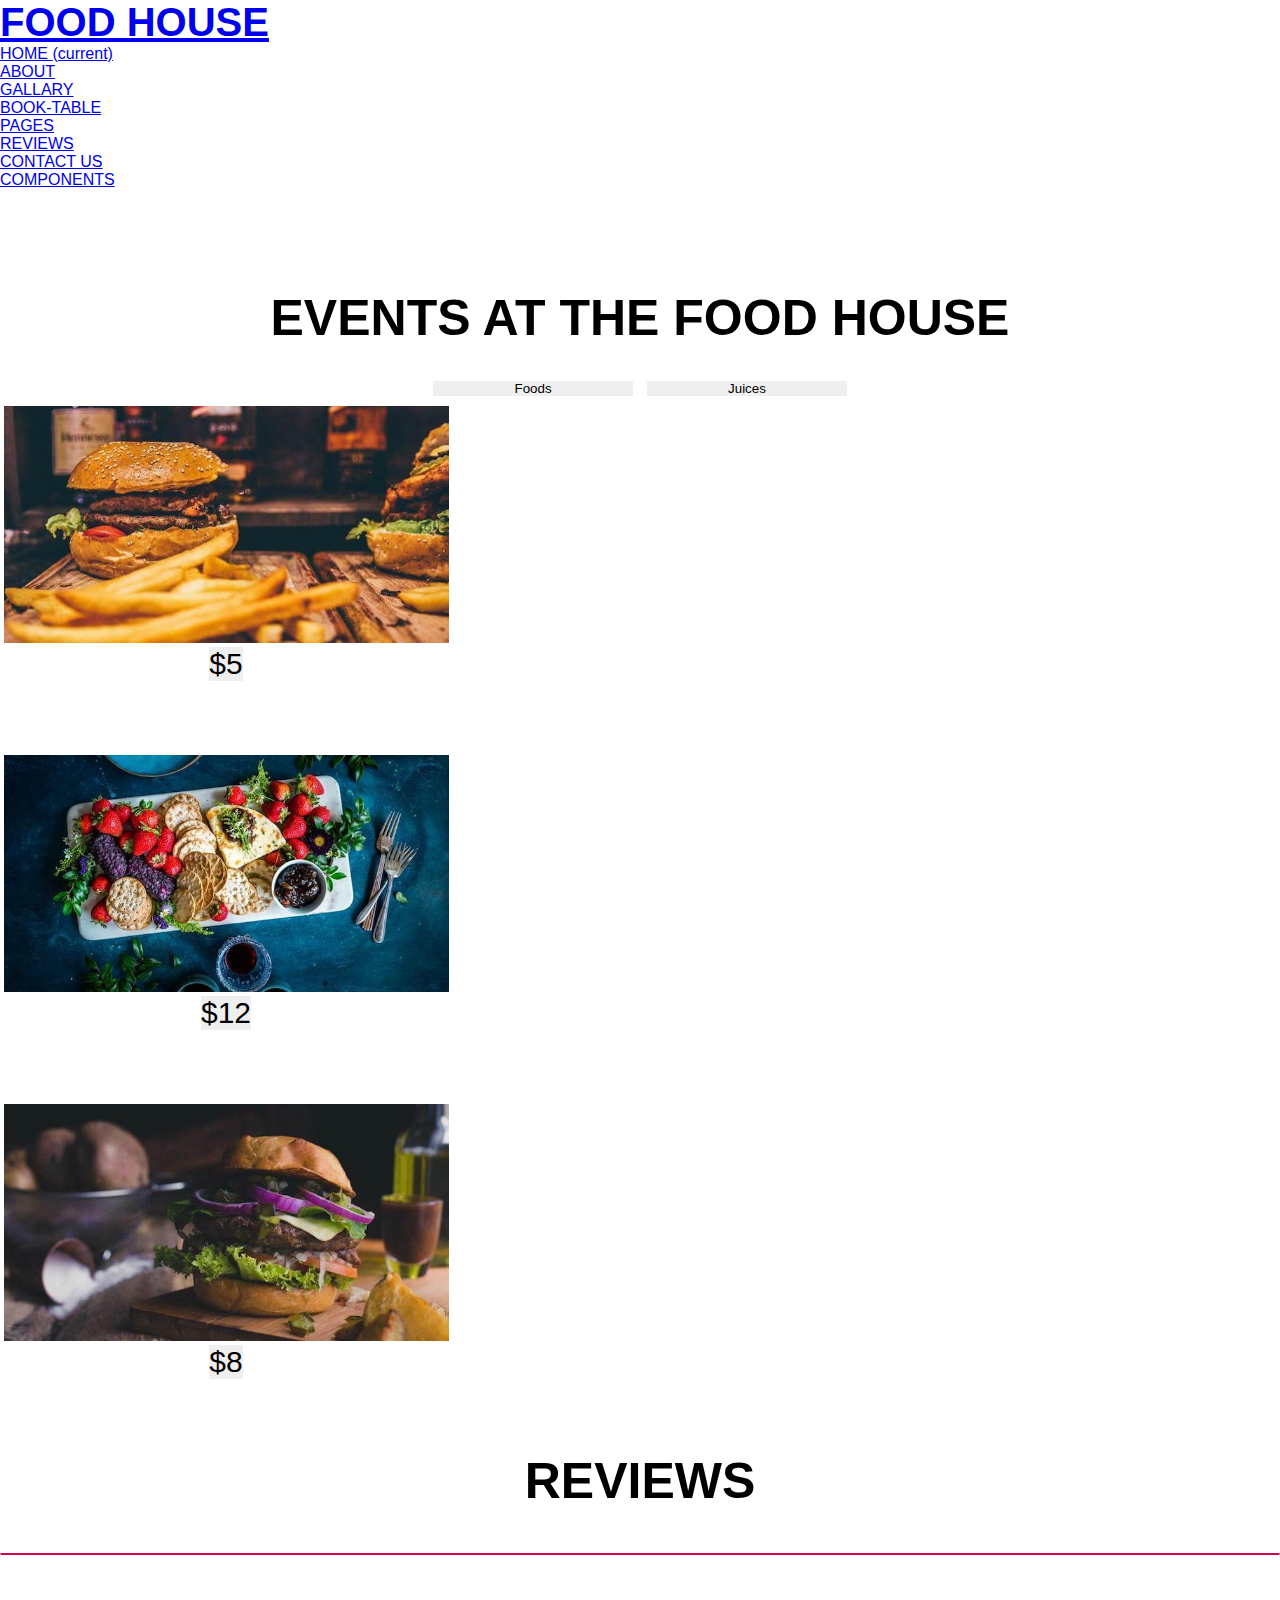
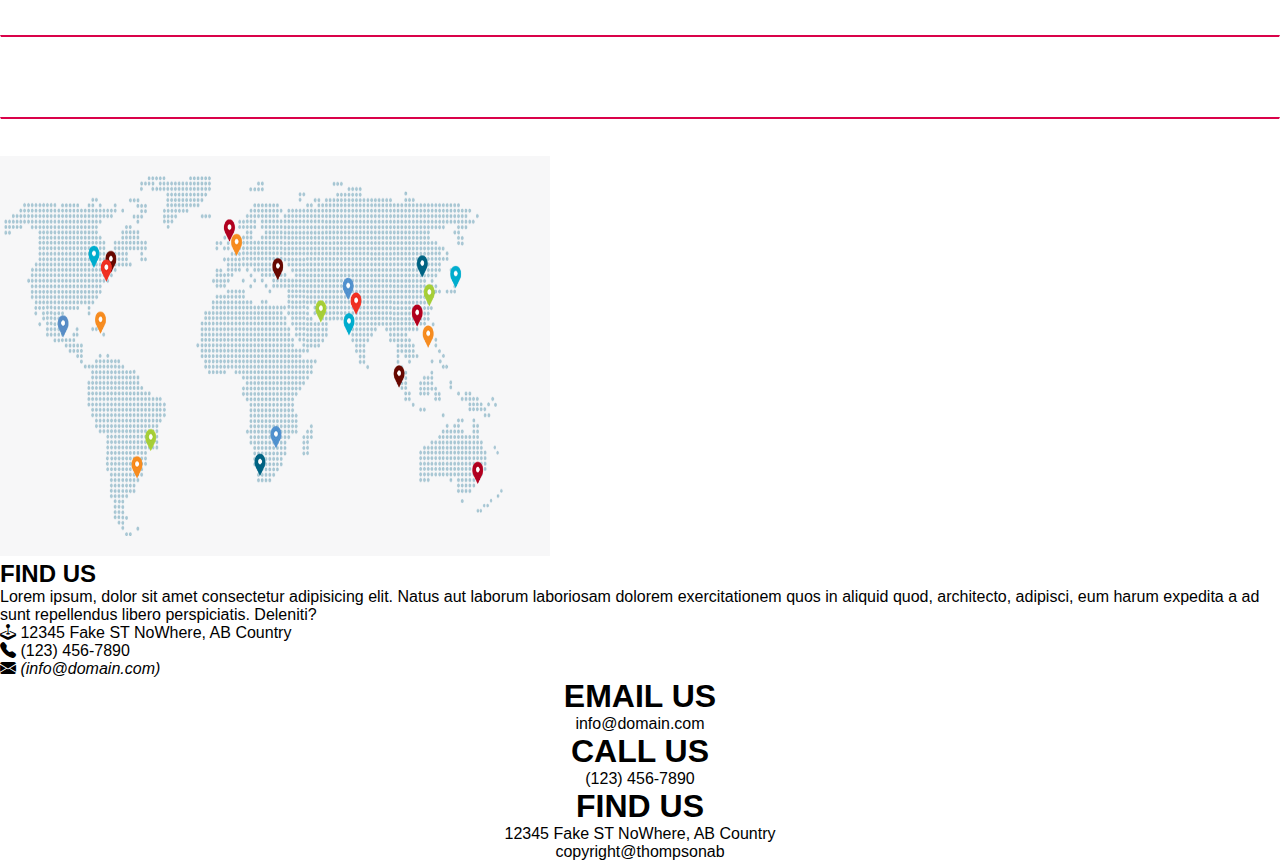
<file: pages.html>
<!DOCTYPE html>
<html lang="en">
<head>
    <meta charset="UTF-8">
    <meta http-equiv="X-UA-Compatible" content="IE=edge">
    <meta name="viewport" content="width=device-width, initial-scale=1.0">
    <title>Document</title>
    <link rel="stylesheet" href="https://cdn.jsdelivr.net/npm/bootstrap-icons@1.9.1/font/bootstrap-icons.css">
    <link rel="stylesheet" href="https://cdn.jsdelivr.net/npm/bootstrap@4.6.2/dist/css/bootstrap.min.css" integrity="sha384-xOolHFLEh07PJGoPkLv1IbcEPTNtaed2xpHsD9ESMhqIYd0nLMwNLD69Npy4HI+N" crossorigin="anonymous">
    <link rel="stylesheet" href="style.css">
</head>
<body class="bg-dark">
    <nav class="container-fliud navbar navbar-expand-lg navbar-light bg-dark p-3 sticky-top">
        <a class="navbar-brand orange text-danger" href="#" style="font-weight:bold;font-size: 40px;">FOOD HOUSE</span></a>
        <button class="navbar-toggler" type="button" data-toggle="collapse" data-target="#navbarNavDropdown" aria-controls="navbarNavDropdown" aria-expanded="false" aria-label="Toggle navigation">
          <span class="navbar-toggler-icon"></span>
        </button>

        <div class="collapse navbar-collapse" id="navbarNavDropdown">
          <ul class="navbar-nav ml-auto">
            <li class="nav-item active">
              <a class="nav-link text-danger" href="index.html" >HOME <span class="sr-only">(current)</span></a>
            </li>
            <li class="nav-item active">
              <a class="nav-link text-white" href="about.html">ABOUT</a>
            </li>
            <li class="nav-item active">
              <a class="nav-link text-white" href="gallary.html">GALLARY</a>
            </li>
            <li class="nav-item active">
                <a class="nav-link text-white" href="book.html">BOOK-TABLE</a>
            </li>
            <li class="nav-item active">
                <a class="nav-link text-white" href="pages.html">PAGES</a>
            </li>

            <li class="nav-item active">
              <a class="nav-link text-white" href="review.html">REVIEWS</a>
            </li>

            <li class="nav-item active">
              <a class="nav-link text-white" href="contact.html">CONTACT US</a>
            </li>

            <li class="nav-item active bg-danger">
                <a class="nav-link text-white" href="#">COMPONENTS</a>
              </li>
        </ul>
      </div>
    </nav>

    <div class="container-fliud">
        <div class="events">
          <b class="text-white font-weight: bold;">EVENTS AT THE FOOD HOUSE</b>
              <div class="food">
              <button type="submit" class="btn btn-dark text-danger" style="width: 200px;">Foods</button>                         
              <button type="submit" class="btn btn-danger" style="width: 200px;">Juices</button>
            </div>
        </div>
  
  
      <div class="container-fluid row  ml-auto mt-5">        
        <div class="container col-12 col-lg-4 mb-3"> 
              <div class="burger">
              <img src="./images/blog-1.jpg" alt="blog-1" width="445px">
              <button type="submit" class="btn btn-danger mt-3" style="font-size: 30px;">$5</button>
              <h4 class="p-3">Reiciendis Laborum</h4>
              <p class="p-3">Lorem ipsum dolor sit amet, consectetur adipisicing elit. Culpa provident illum officiis fugit laudantium voluptatem sit iste delectus qui ex.</p>
            </div>
          </div>

          <div class="col-12 col-lg-4 mb-3"> 
            <div class="burger">
            <img src="./images/blog-2.jpg" alt="blog-2" width="445x">
            <button type="submit" class="btn btn-danger mt-3" style="font-size: 30px;">$12</button>
            <h4 class="p-3">Reiciendis Laborum</h4>
            <p class="p-3">Lorem ipsum dolor sit amet, consectetur adipisicing elit. Culpa provident illum officiis fugit laudantium voluptatem sit iste delectus qui ex.</p>
          </div>
        </div>

        <div class="col-12 col-lg-4 mb-3"> 
          <div class="burger">
          <img src="./images/blog-3.jpg" alt="blog-3" width="445px">
          <button type="submit" class="btn btn-danger mt-3" style="font-size: 30px;">$8</button>
          <h4 class="p-3">Reiciendis Laborum</h4>
          <p class="p-3">Lorem ipsum dolor sit amet, consectetur adipisicing elit. Culpa provident illum officiis fugit laudantium voluptatem sit iste delectus qui ex.</p>
        </div>
        </div>
      </div>
    </div><hr>


    <div class="mt-5">
      <p class="reviews text-white">REVIEWS</p>
    </div>

    <div class="container-fluid row  ml-auto mb-5 john-doe1">
      <div class="col-sm-12 col-lg-4 mb-5">
        <h2 class="john-doe1">John Doe</h2>
        <h5 class="mb-5">Web Designer</h5>
        <div class="p-3 john-doe">
          <p>Lorem ipsum dolor sit amet consectetur adipisicing elit.
             Eius aliquid, quisquam possimus sint, magni vel fugit distinctio totam fugiat unde repellat laborum commodi nihil, hic velit dolore quas corporis inventore.</p>
        </div>
      </div>

      <div class="col-sm-12 col-lg-4 mb-5">
        <h2 class="john-doe1">Steve Thomas</h2>
        <h5 class="mb-5">UX/UI Designer</h5>
        <div class="p-3 john-doe">
          <p>Lorem ipsum dolor sit amet consectetur adipisicing elit.
             Eius aliquid, quisquam possimus sint, magni vel fugit distinctio totam fugiat unde repellat laborum commodi nihil, hic velit dolore quas corporis inventore.</p>
        </div>
      </div>

        <div class="col-sm-12 col-lg-4 mb-5">
          <h2 class="john-doe1">Miranda Joy</h2>
          <h5 class="mb-5">Graphic Designer</h5>
          <div class="p-3 john-doe">
            <p>Lorem ipsum dolor sit amet consectetur adipisicing elit.
               Eius aliquid, quisquam possimus sint, magni vel fugit distinctio totam fugiat unde repellat laborum commodi nihil, hic velit dolore quas corporis inventore.</p>
          </div>
       </div>
    </div><hr>

    <div class="container-fluid row mt-5 pt-5">
      <div class="col-sm-6 col-lg-6">
        <img src="map.png" alt="map" width="550px"  height="400px">
      </div>
      <div class="col-sm-12 col-lg-6 text-white mt-5 p-5">
        <h2>FIND US</h2>
        <p>Lorem ipsum, dolor sit amet consectetur adipisicing elit. Natus aut laborum laboriosam dolorem exercitationem quos 
          in aliquid quod, architecto, adipisci, eum harum expedita a ad sunt repellendus libero perspiciatis. Deleniti?</p>
        <p><i class="bi bi-joystick"></i><span> 12345 Fake ST NoWhere, AB Country</span></p>
        <p><i class="bi bi-telephone-fill"></i><span>  (123) 456-7890</span></p>
        <p><i class="bi bi-envelope-fill"><span>  (info@domain.com)</span></i></p>
      </div>
    </div><hr>

    <div class="last">
      <div class="row ml-auto p-5 text-white">
        <div class="col-sm-12 col-lg-4 last">
          <h1>EMAIL US</h1>
          <p>info@domain.com</p>
        </div>

        <div class="col-sm-12 col-lg-4 last">
          <h1>CALL US</h1>
          <p>(123) 456-7890</p>
        </div>

        <div class="col-sm-12 col-lg-4 last">
          <h1>FIND US</h1>
          <p>12345 Fake ST NoWhere, AB Country</p>
        </div>
      </div>
    </div><hr>

  <footer class="text-dark bg-white" style="text-align: center;">copyright@thompsonab</footer>
    <script src="https://cdn.jsdelivr.net/npm/jquery@3.5.1/dist/jquery.slim.min.js" integrity="sha384-DfXdz2htPH0lsSSs5nCTpuj/zy4C+OGpamoFVy38MVBnE+IbbVYUew+OrCXaRkfj" crossorigin="anonymous"></script>
    <script src="https://cdn.jsdelivr.net/npm/bootstrap@4.6.2/dist/js/bootstrap.bundle.min.js" integrity="sha384-Fy6S3B9q64WdZWQUiU+q4/2Lc9npb8tCaSX9FK7E8HnRr0Jz8D6OP9dO5Vg3Q9ct" crossorigin="anonymous"></script>
    <script src="index.js"></script>
</body>
</html>
</file>
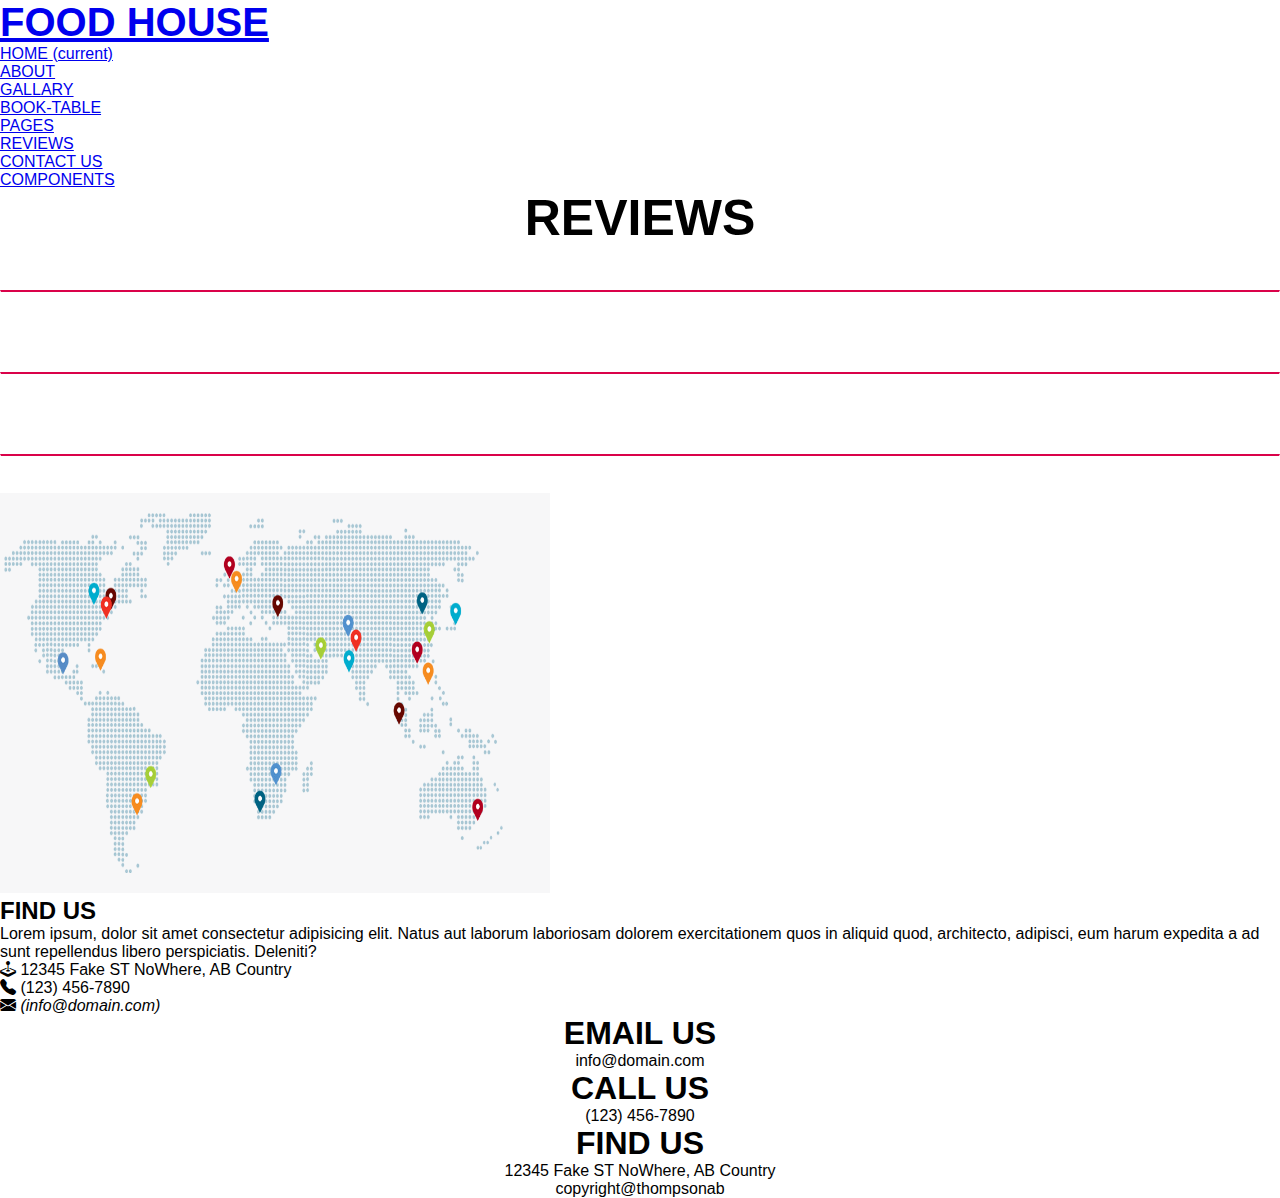
<file: review.html>
<!DOCTYPE html>
<html lang="en">
<head>
    <meta charset="UTF-8">
    <meta http-equiv="X-UA-Compatible" content="IE=edge">
    <meta name="viewport" content="width=device-width, initial-scale=1.0">
    <title>Document</title>
    <link rel="stylesheet" href="https://cdn.jsdelivr.net/npm/bootstrap-icons@1.9.1/font/bootstrap-icons.css">
    <link rel="stylesheet" href="https://cdn.jsdelivr.net/npm/bootstrap@4.6.2/dist/css/bootstrap.min.css" integrity="sha384-xOolHFLEh07PJGoPkLv1IbcEPTNtaed2xpHsD9ESMhqIYd0nLMwNLD69Npy4HI+N" crossorigin="anonymous">
    <link rel="stylesheet" href="style.css">
</head>
<body>
    <body class="bg-dark">
        <nav class="container-fliud navbar navbar-expand-lg navbar-light bg-dark p-3 sticky-top">
            <a class="navbar-brand orange text-danger" href="#" style="font-weight:bold;font-size: 40px;">FOOD HOUSE</span></a>
            <button class="navbar-toggler" type="button" data-toggle="collapse" data-target="#navbarNavDropdown" aria-controls="navbarNavDropdown" aria-expanded="false" aria-label="Toggle navigation">
              <span class="navbar-toggler-icon"></span>
            </button>
    
            <div class="collapse navbar-collapse" id="navbarNavDropdown">
              <ul class="navbar-nav ml-auto">
                <li class="nav-item active">
                  <a class="nav-link text-danger" href="index.html" >HOME <span class="sr-only">(current)</span></a>
                </li>
                <li class="nav-item active">
                  <a class="nav-link text-white" href="about.html">ABOUT</a>
                </li>
                <li class="nav-item active">
                  <a class="nav-link text-white" href="gallary.html">GALLARY</a>
                </li>
                <li class="nav-item active">
                    <a class="nav-link text-white" href="book.html">BOOK-TABLE</a>
                </li>
                <li class="nav-item active">
                    <a class="nav-link text-white" href="pages.html">PAGES</a>
                </li>
    
                <li class="nav-item active">
                  <a class="nav-link text-white" href="review.html">REVIEWS</a>
                </li>
    
                <li class="nav-item active">
                  <a class="nav-link text-white" href="contact.html">CONTACT US</a>
                </li>
    
                <li class="nav-item active bg-danger">
                    <a class="nav-link text-white" href="#">COMPONENTS</a>
                  </li>
            </ul>
          </div>
        </nav>
    
    </head>
    <body class="bg-dark">
    
        <div class="mt-5">
          <p class="reviews text-white">REVIEWS</p>
        </div>
    
        <div class="container-fluid row  ml-auto mb-5 john-doe1">
          <div class="col-sm-12 col-lg-4 mb-5">
            <h2 class="john-doe1">John Doe</h2>
            <h5 class="mb-5">Web Designer</h5>
            <div class="p-3 john-doe">
              <p>Lorem ipsum dolor sit amet consectetur adipisicing elit.
                 Eius aliquid, quisquam possimus sint, magni vel fugit distinctio totam fugiat unde repellat laborum commodi nihil, hic velit dolore quas corporis inventore.</p>
            </div>
          </div>
    
          <div class="col-sm-12 col-lg-4 mb-5">
            <h2 class="john-doe1">Steve Thomas</h2>
            <h5 class="mb-5">UX/UI Designer</h5>
            <div class="p-3 john-doe">
              <p>Lorem ipsum dolor sit amet consectetur adipisicing elit.
                 Eius aliquid, quisquam possimus sint, magni vel fugit distinctio totam fugiat unde repellat laborum commodi nihil, hic velit dolore quas corporis inventore.</p>
            </div>
          </div>
    
            <div class="col-sm-12 col-lg-4 mb-5">
              <h2 class="john-doe1">Miranda Joy</h2>
              <h5 class="mb-5">Graphic Designer</h5>
              <div class="p-3 john-doe">
                <p>Lorem ipsum dolor sit amet consectetur adipisicing elit.
                   Eius aliquid, quisquam possimus sint, magni vel fugit distinctio totam fugiat unde repellat laborum commodi nihil, hic velit dolore quas corporis inventore.</p>
              </div>
           </div>
        </div><hr>
    
        <div class="container-fluid row mt-5 pt-5">
          <div class="col-sm-6 col-lg-6">
            <img src="map.png" alt="map" width="550px"  height="400px">
          </div>
          <div class="col-sm-12 col-lg-6 text-white mt-5 p-5">
            <h2>FIND US</h2>
            <p>Lorem ipsum, dolor sit amet consectetur adipisicing elit. Natus aut laborum laboriosam dolorem exercitationem quos 
              in aliquid quod, architecto, adipisci, eum harum expedita a ad sunt repellendus libero perspiciatis. Deleniti?</p>
            <p><i class="bi bi-joystick"></i><span> 12345 Fake ST NoWhere, AB Country</span></p>
            <p><i class="bi bi-telephone-fill"></i><span>  (123) 456-7890</span></p>
            <p><i class="bi bi-envelope-fill"><span>  (info@domain.com)</span></i></p>
          </div>
        </div><hr>
    
        <div class="last">
          <div class="row ml-auto p-5 text-white">
            <div class="col-sm-12 col-lg-4 last">
              <h1>EMAIL US</h1>
              <p>info@domain.com</p>
            </div>
    
            <div class="col-sm-12 col-lg-4 last">
              <h1>CALL US</h1>
              <p>(123) 456-7890</p>
            </div>
    
            <div class="col-sm-12 col-lg-4 last">
              <h1>FIND US</h1>
              <p>12345 Fake ST NoWhere, AB Country</p>
            </div>
          </div>
        </div><hr>
    
      <footer class="text-dark bg-white" style="text-align: center;">copyright@thompsonab</footer>
        <script src="https://cdn.jsdelivr.net/npm/jquery@3.5.1/dist/jquery.slim.min.js" integrity="sha384-DfXdz2htPH0lsSSs5nCTpuj/zy4C+OGpamoFVy38MVBnE+IbbVYUew+OrCXaRkfj" crossorigin="anonymous"></script>
        <script src="https://cdn.jsdelivr.net/npm/bootstrap@4.6.2/dist/js/bootstrap.bundle.min.js" integrity="sha384-Fy6S3B9q64WdZWQUiU+q4/2Lc9npb8tCaSX9FK7E8HnRr0Jz8D6OP9dO5Vg3Q9ct" crossorigin="anonymous"></script>
        <script src="index.js"></script>
</body>
</html>
</file>
<file: style.css>
*{
    padding: 0;
    margin: 0;
    background-repeat: no-repeat;
    font-family: sans-serif;
}

.nav-wrapper{
    display: flex;
    justify-content: space-between;
    background-color: white;
    height: 70px;
    font-size: 20px;
}

/* .right-border ul{
    padding-left: 500px;
} */

.nav-wrapper a{
    text-decoration: none;
    color: black;
}




.right-head{
    display: flex;
    gap: 10px;
    justify-content: space-between;
}




.head-nav{
    background: url('bold1.jpeg');
    background-size: cover;
    background-repeat: no-repeat;
    height: 700px;
    
}

.food-nut{
    text-align: center;
    margin-top: 150px;
}

.food-house1{
    color: white;
    font-size: 80px;
    font-weight: bold;
}
*{
    border: 0px solid red;
}
.food-house2{
    color: white;
    font-size: 50px;
}

/* .row{
    color: white;
    font-size: 20px;
    padding: 20px;
    width: 250px;
} */

.img-about{
    /* gap: 100px; */
    color: white; 
}
.mt-6{
    margin-top: 70px;
}

/* .about-us{
    margin-top: 100px;
    margin-right: 60px;
} */

.our-menu{
    font-size: 50px;
    font-weight: bold;
    text-align: center;
    color: white;
}

.our-menu1:hover{
    color: blue;
}

.find-table{
    text-align: center;
}

.events{
    font-size: 50px;
    text-align: center;
    margin-top: 100px;
}

.food :hover{
    background: rgb(123, 1, 42);
}

.burger{
    border: 1px solid white;
    text-align: center;
    width: 450px;
    color: white;
}

.dollar{
    background:  rgb(218, 2, 74);
    width: 100px;
    margin: auto;
}

.reviews{
    font-size: 50px;
    font-weight: bold;
    text-align: center;
}

.john-doe1{
    text-align: center;
    color: white;
}

.john-doe{
    border:1px solid;
    border-top: 2px solid rgb(218, 2, 74);
    
}

.last{
    text-align: center;
}

#valueAErr1{color: red;}

/* .icon1{color: seagreen;} */
</file>
